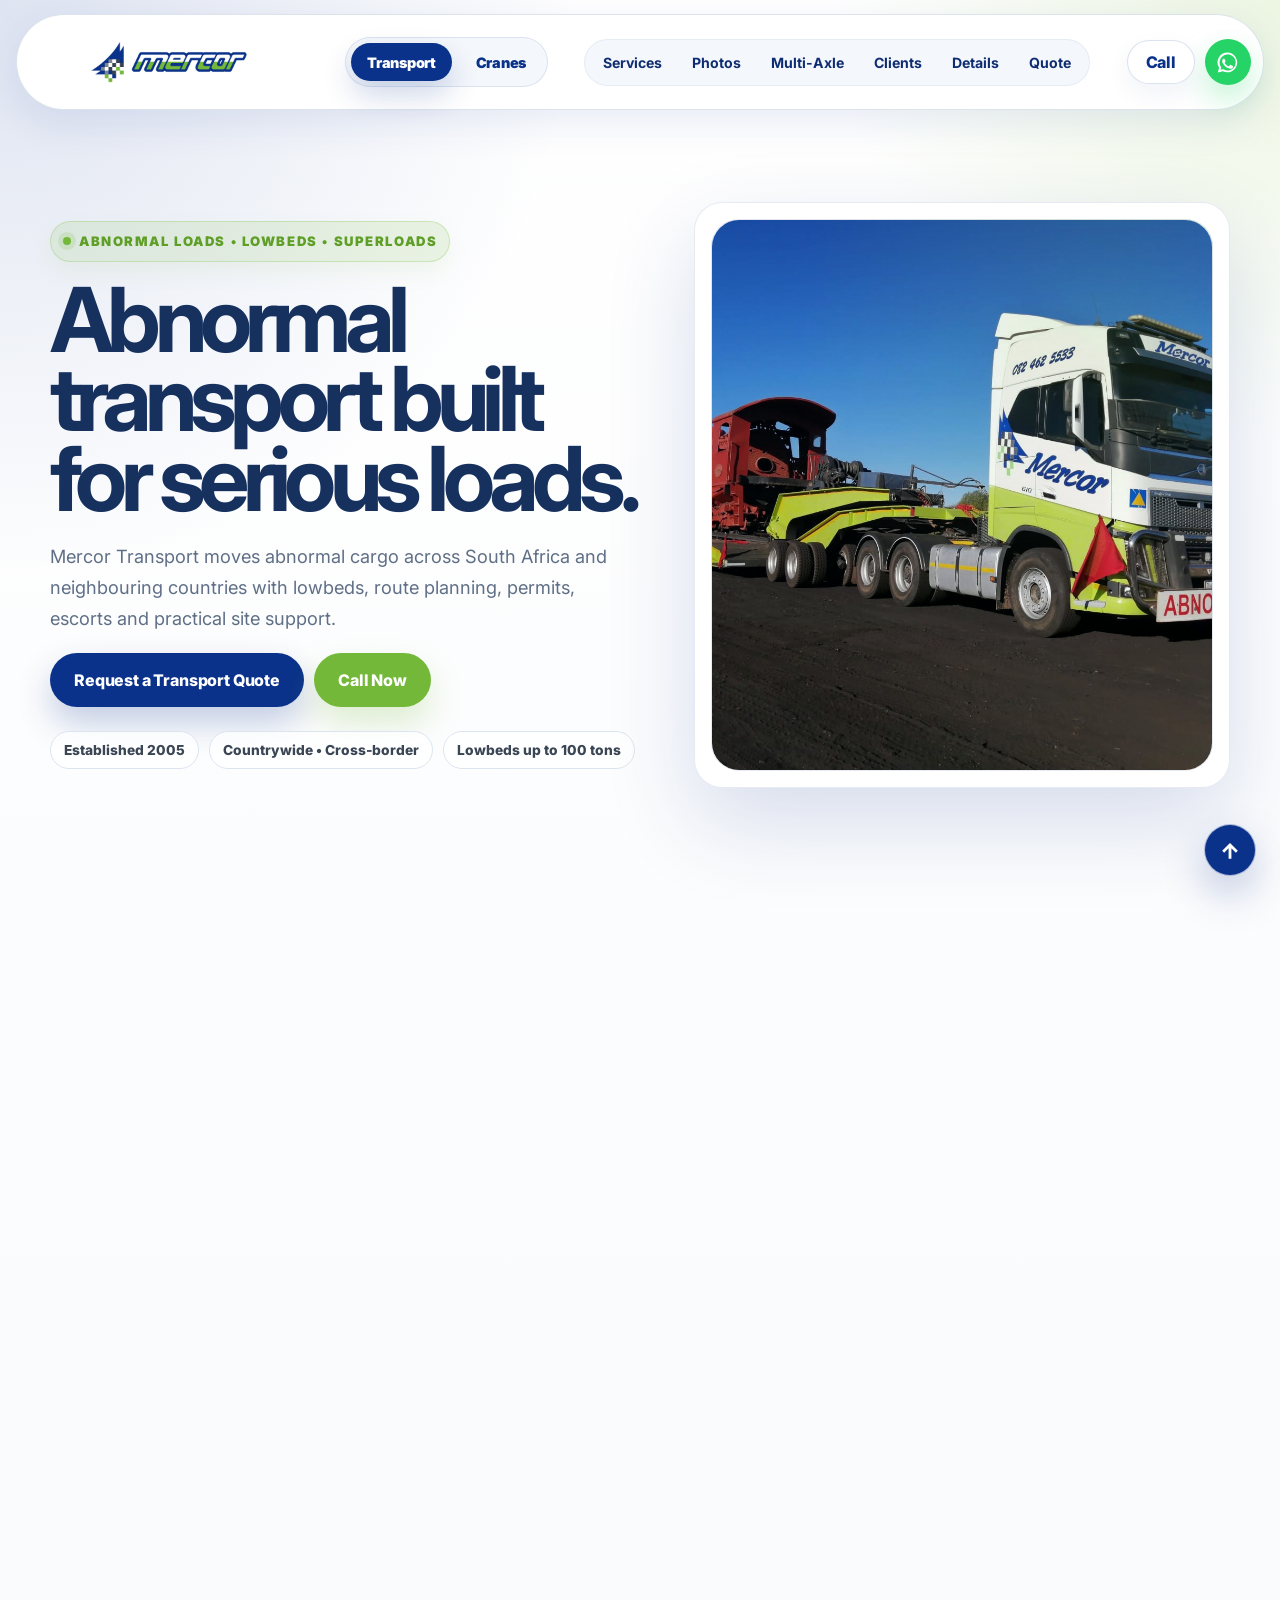
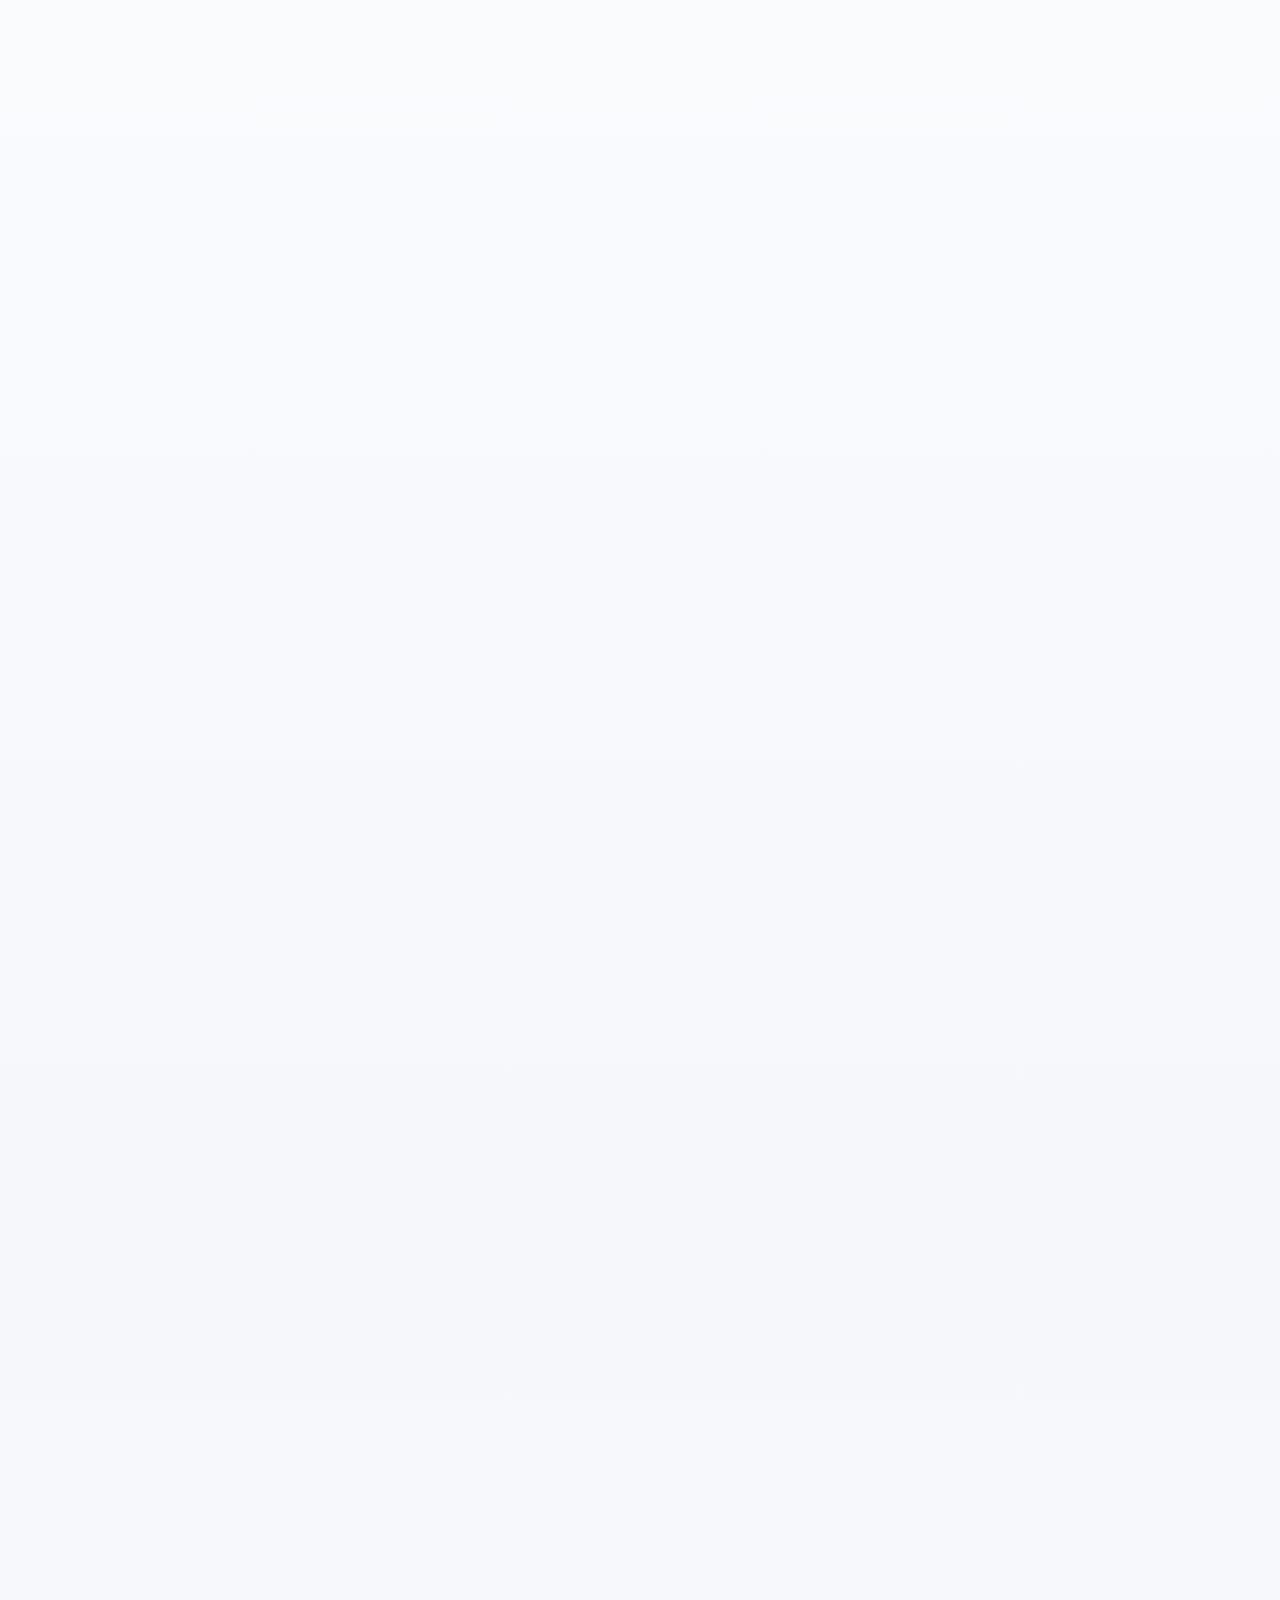
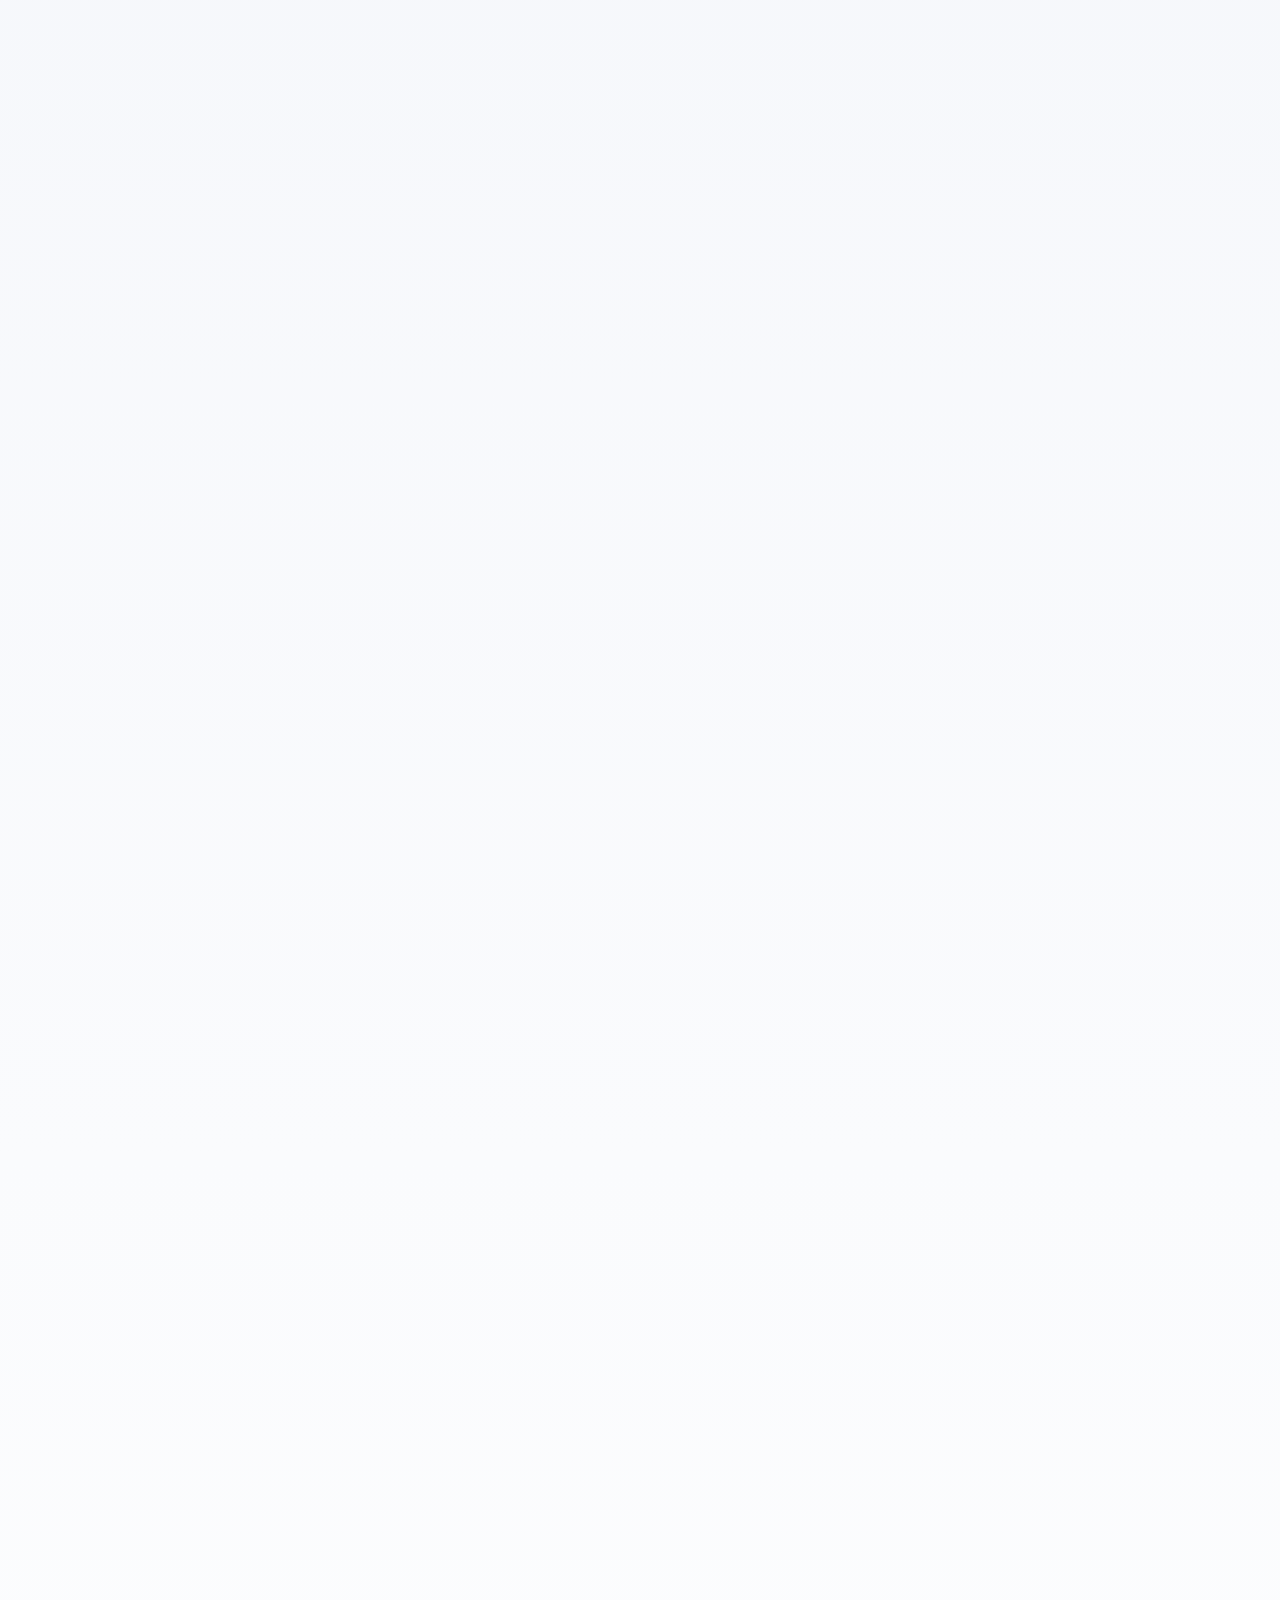
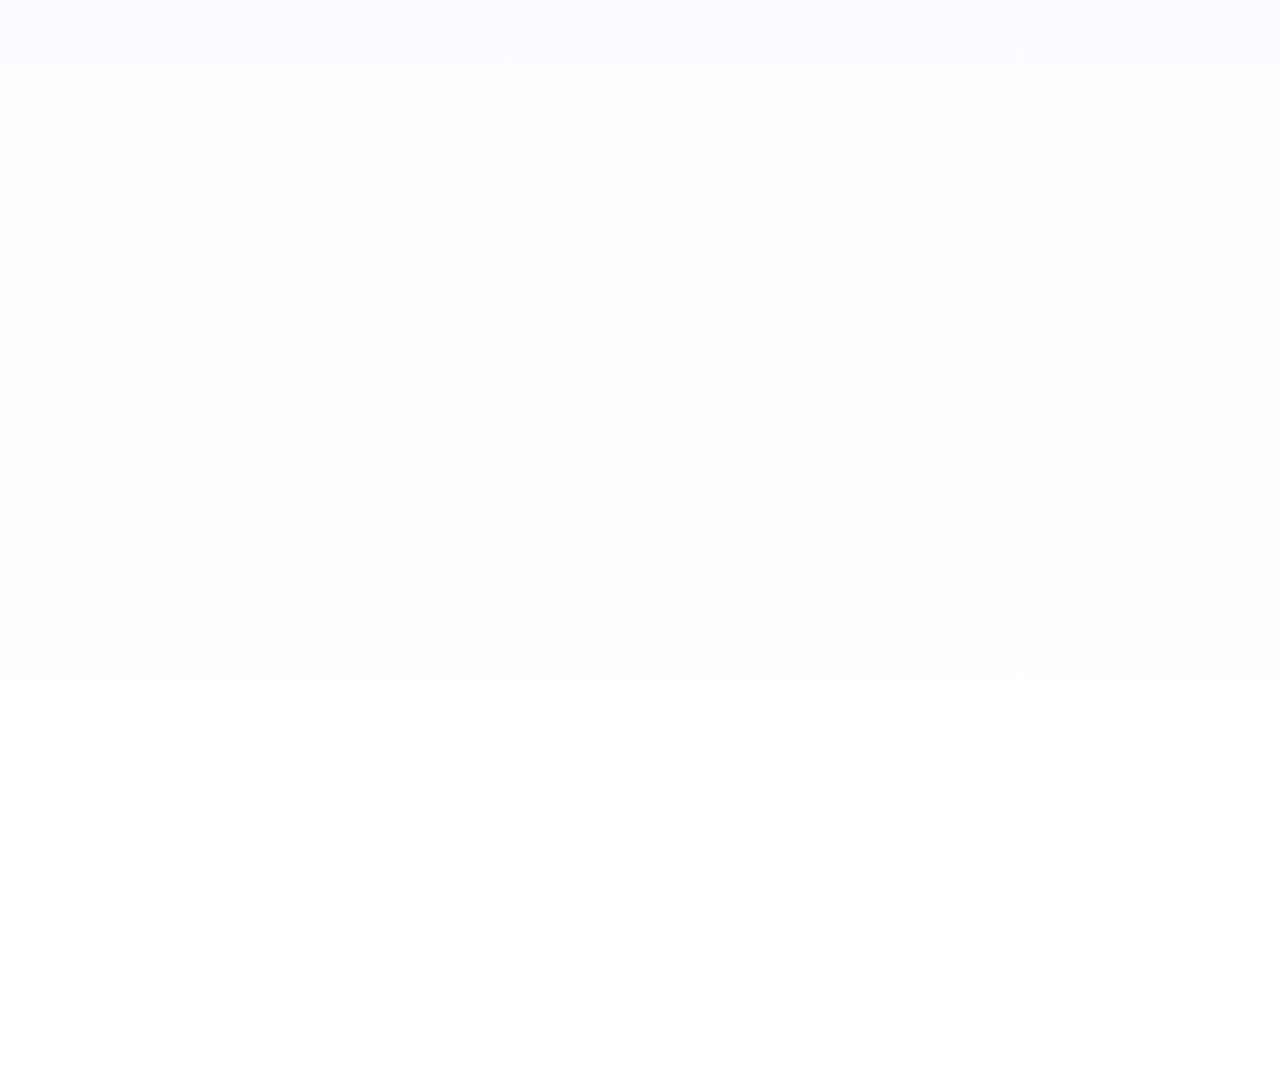
<file: index.html>
<!DOCTYPE html>
<html lang="en">
<head>
  <!-- Google Ads tag (retained from last successfully published site) -->
  <script async src="https://www.googletagmanager.com/gtag/js?id=AW-18289359007"></script>
  <script>
    window.dataLayer = window.dataLayer || [];
    function gtag(){dataLayer.push(arguments);}
    gtag('js', new Date());
    gtag('config', 'AW-18289359007');
  </script>

  <meta charset="UTF-8" />
  <meta name="viewport" content="width=device-width, initial-scale=1.0, maximum-scale=1.0, user-scalable=no, viewport-fit=cover" />
  <title>Mercor Transport | Abnormal Load & Lowbed Transport South Africa</title>
  <meta name="description" content="Mercor Transport provides abnormal load, lowbed, multi-axle, superload and cross-border heavy haulage services from Potchefstroom across South Africa and neighbouring countries." />
  <meta name="keywords" content="abnormal load transport South Africa, lowbed transport South Africa, heavy haulage South Africa, multi axle transport, superload transport, cross border abnormal transport, Mercor Transport Potchefstroom, locomotive transport" />
  <meta name="author" content="Mercor Transport" />
  <meta property="og:title" content="Mercor Transport | Abnormal Load & Lowbed Transport South Africa" />
  <meta property="og:description" content="Abnormal load, lowbed, multi-axle and cross-border transport services from Potchefstroom across South Africa." />
  <meta property="og:type" content="website" />
  <meta property="og:image" content="https://mercortransport.co.za/assets/transport-hero-locomotive-blue-sky.jpg" />
  <link rel="canonical" href="https://mercortransport.co.za/" />
  <meta name="robots" content="index, follow" />
  <meta property="og:url" content="https://mercortransport.co.za/" />
  <meta property="og:site_name" content="Mercor Transport" />
  <meta name="twitter:card" content="summary_large_image" />
  <meta name="twitter:title" content="Mercor Transport | Abnormal Load & Lowbed Transport South Africa" />
  <meta name="twitter:description" content="Abnormal load, lowbed, multi-axle and cross-border transport services from Potchefstroom across South Africa." />
  <meta name="twitter:image" content="https://mercortransport.co.za/assets/transport-hero-locomotive-blue-sky.jpg" />
  <meta name="theme-color" content="#0a328a" />
  <link rel="preconnect" href="https://fonts.googleapis.com">
  <link rel="preconnect" href="https://fonts.gstatic.com" crossorigin>
  <link href="https://fonts.googleapis.com/css2?family=Inter:wght@400;500;600;700;800;900&display=swap" rel="stylesheet">
  <link rel="icon" href="favicon.ico?v=33" sizes="any" />
  <link rel="icon" type="image/png" sizes="32x32" href="/assets/favicon-32x32.png?v=33" />
  <link rel="icon" type="image/png" sizes="48x48" href="/assets/favicon-48x48.png?v=33" />
  <link rel="apple-touch-icon" sizes="180x180" href="/assets/apple-touch-icon.png?v=33" />
  <link rel="manifest" href="site.webmanifest" />
  <link rel="stylesheet" href="/styles.css" />
  <script type="application/ld+json" class="seo-jsonld">
[
  {
    "@context": "https://schema.org",
    "@type": "Organization",
    "@id": "https://mercortransport.co.za/#organization",
    "name": "Mercor Transport",
    "url": "https://mercortransport.co.za",
    "logo": "https://mercortransport.co.za/assets/favicon-512x512.png",
    "telephone": "+27826525694",
    "email": "ops@mercortransport.co.za",
    "address": {
      "@type": "PostalAddress",
      "streetAddress": "Plot 813, Vyfhoek",
      "addressLocality": "Potchefstroom",
      "addressRegion": "North West",
      "postalCode": "2531",
      "addressCountry": "ZA"
    },
    "sameAs": [
      "https://www.facebook.com/mercortransport/"
    ]
  },
  {
    "@context": "https://schema.org",
    "@type": "WebSite",
    "@id": "https://mercortransport.co.za/#website",
    "name": "Mercor Transport",
    "url": "https://mercortransport.co.za",
    "publisher": {
      "@id": "https://mercortransport.co.za/#organization"
    }
  },
  {
    "@context": "https://schema.org",
    "@type": "LocalBusiness",
    "@id": "https://mercortransport.co.za/#transport-business",
    "name": "Mercor Transport",
    "url": "https://mercortransport.co.za/",
    "description": "Mercor Transport provides abnormal load, lowbed, multi-axle, superload and cross-border heavy haulage services from Potchefstroom across South Africa and neighbouring countries.",
    "image": "https://mercortransport.co.za/assets/transport-hero-locomotive-blue-sky.jpg",
    "logo": "https://mercortransport.co.za/assets/favicon-512x512.png",
    "telephone": "+27826525694",
    "email": "ops@mercortransport.co.za",
    "address": {
      "@type": "PostalAddress",
      "streetAddress": "Plot 813, Vyfhoek",
      "addressLocality": "Potchefstroom",
      "addressRegion": "North West",
      "postalCode": "2531",
      "addressCountry": "ZA"
    },
    "areaServed": [
      "South Africa",
      "North West",
      "Gauteng",
      "Free State",
      "Southern Africa"
    ],
    "parentOrganization": {
      "@id": "https://mercortransport.co.za/#organization"
    }
  },
  {
    "@context": "https://schema.org",
    "@type": "Service",
    "@id": "https://mercortransport.co.za/#abnormal-load-service",
    "name": "Abnormal Load & Lowbed Transport",
    "serviceType": "Abnormal load transport, lowbed transport, heavy haulage, multi-axle transport",
    "description": "Mercor Transport provides abnormal load, lowbed, multi-axle, superload and cross-border heavy haulage services from Potchefstroom across South Africa and neighbouring countries.",
    "provider": {
      "@id": "https://mercortransport.co.za/#organization"
    },
    "areaServed": [
      "South Africa",
      "Southern Africa"
    ],
    "url": "https://mercortransport.co.za/"
  },
  {
    "@context": "https://schema.org",
    "@type": "BreadcrumbList",
    "@id": "https://mercortransport.co.za/#breadcrumbs",
    "itemListElement": [
      {
        "@type": "ListItem",
        "position": 1,
        "name": "Home",
        "item": "https://mercortransport.co.za/"
      }
    ]
  }
]
  </script>
</head>
<body class="page-transport">
  <div class="site-shell">
    <header class="topbar" id="top">
      <a class="brand" href="/" aria-label="Mercor Transport home">
        <span class="brand-logo-wrap transport-brand-logo-wrap">
          <img class="brand-logo" src="/assets/mercor-transport-header-logo.png" alt="Mercor Transport logo" />
        </span>
      </a>

      <div class="brand-switch" aria-label="Mercor division selector">
        <a class="brand-tab active" href="/">Transport</a>
        <a class="brand-tab" href="/cranes">Cranes</a>
      </div>

      <button class="nav-toggle" id="navToggle" aria-label="Open menu" aria-expanded="false">
        <span></span><span></span><span></span>
      </button>

      <nav class="nav" id="mainNav">
        <a href="#services">Services</a>
        <a href="#work">Photos</a>
        <a href="#multi-axle">Multi-Axle</a>
        <a href="#clients">Clients</a>
        <a href="#details">Details</a>
        <a href="#quote">Quote</a>
      </nav>

      <div class="top-actions">
        <a class="ghost-btn" href="tel:+27826525694">Call</a>
        <a class="whatsapp-icon-btn" href="https://wa.me/27826525694?text=Good%20day%20Mercor%20Transport%2C%20I%20need%20an%20abnormal%20load%20quote." target="_blank" rel="noopener" aria-label="WhatsApp Mercor Transport">
          <svg viewBox="0 0 32 32" aria-hidden="true">
            <path d="M16 3.2A12.7 12.7 0 0 0 5.2 22.6L3.7 28.8l6.4-1.5A12.7 12.7 0 1 0 16 3.2zm0 2.4a10.3 10.3 0 1 1-5.2 19.1l-.4-.2-3.2.8.8-3.1-.3-.5A10.3 10.3 0 0 1 16 5.6zm-4.6 5.5c-.3 0-.7.1-1 .5-.3.4-1.2 1.2-1.2 2.9s1.2 3.3 1.4 3.5c.2.2 2.4 3.8 5.9 5.1 2.9 1.1 3.5.9 4.1.8.6-.1 2-.8 2.3-1.6.3-.8.3-1.5.2-1.6-.1-.2-.3-.2-.7-.4l-2.4-1.2c-.3-.1-.6-.2-.8.2-.2.3-.9 1.2-1.1 1.5-.2.2-.4.3-.8.1-.4-.2-1.5-.6-2.9-1.8-1.1-1-1.8-2.1-2-2.5-.2-.3 0-.5.2-.7.2-.2.3-.4.5-.6.2-.2.2-.3.3-.6.1-.2.1-.4 0-.6l-1.1-2.5c-.3-.6-.5-.5-.8-.5h-.1z"/>
          </svg>
        </a>
      </div>
    </header>

    <main>
      <section class="hero section-grid compact-hero">
        <div class="hero-copy reveal">
          <p class="eyebrow">Abnormal loads • Lowbeds • Superloads</p>
          <h1>Abnormal transport built for serious loads.</h1>
          <p class="hero-text">
            Mercor Transport moves abnormal cargo across South Africa and neighbouring countries with lowbeds, route planning, permits, escorts and practical site support.
          </p>
          <div class="hero-actions">
            <a class="primary-btn large" href="#quote">Request a Transport Quote</a>
            <a class="secondary-btn large" href="tel:+27826525694">Call Now</a>
          </div>
          <div class="hero-proof">
            <span>Established 2005</span>
            <span>Countrywide • Cross-border</span>
            <span>Lowbeds up to 100 tons</span>
          </div>
        </div>

        <div class="hero-visual hero-media reveal transport-hero" aria-label="Mercor Transport abnormal load on route">
          <div class="hero-photo-card">
            <img class="hero-site-image" src="/assets/transport-hero-locomotive-blue-sky.jpg" alt="Mercor Transport locomotive on lowbed under blue sky" />
          </div>
        </div>
      </section>

      <section class="client-marquee-section reveal" id="clients" aria-label="Companies Mercor has done work for">
        <div class="client-marquee-heading">
          <p class="eyebrow">Trusted by industry</p>
          <strong>Companies Mercor has done work for</strong>
        </div>
        <div class="client-marquee">
          <div class="client-track">
            <div class="client-set">
              <span class="client-pill">Babcock</span>
              <span class="client-pill">Murray & Roberts</span>
              <span class="client-pill">ALS Group</span>
              <span class="client-pill">ILS Industrial Locomotive Services</span>
              <span class="client-pill">Trio Engineering</span>
              <span class="client-pill">Agri Drainage</span>
              <span class="client-pill">Fuller Civils</span>
              <span class="client-pill">BG Locomotive Services</span>
              <span class="client-pill">Westrand Plant Hire</span>
              <span class="client-pill">SPH Group</span>
              <span class="client-pill">Sandstone Heritage</span>
              <span class="client-pill">Eskom</span>
              <span class="client-pill">NGL</span>
              <span class="client-pill">Concargo</span>
              <span class="client-pill">Plasser International</span>
              <span class="client-pill">NCP</span>
              <span class="client-pill">Rovos Rail</span>
              <span class="client-pill">VME</span>
              <span class="client-pill">Harmony Gold</span>
            </div>
            <div class="client-set" aria-hidden="true">
              <span class="client-pill">Babcock</span>
              <span class="client-pill">Murray & Roberts</span>
              <span class="client-pill">ALS Group</span>
              <span class="client-pill">ILS Industrial Locomotive Services</span>
              <span class="client-pill">Trio Engineering</span>
              <span class="client-pill">Agri Drainage</span>
              <span class="client-pill">Fuller Civils</span>
              <span class="client-pill">BG Locomotive Services</span>
              <span class="client-pill">Westrand Plant Hire</span>
              <span class="client-pill">SPH Group</span>
              <span class="client-pill">Sandstone Heritage</span>
              <span class="client-pill">Eskom</span>
              <span class="client-pill">NGL</span>
              <span class="client-pill">Concargo</span>
              <span class="client-pill">Plasser International</span>
              <span class="client-pill">NCP</span>
              <span class="client-pill">Rovos Rail</span>
              <span class="client-pill">VME</span>
              <span class="client-pill">Harmony Gold</span>
            </div>
          </div>
        </div>
      </section>

      <section class="trust-strip reveal" aria-label="Key transport benefits">
        <div>
          <strong>Abnormal load focus</strong>
          <span>Loads are assessed by mass, dimensions, route and trailer combination.</span>
        </div>
        <div>
          <strong>Route and permit support</strong>
          <span>Route surveys and clearances handled with the relevant authorities.</span>
        </div>
        <div>
          <strong>Live tracking</strong>
          <span>Vehicles are tracked to keep contact with driver and load.</span>
        </div>
      </section>

      <section class="section reveal" id="services">
        <div class="section-heading">
          <p class="eyebrow">Transport services</p>
          <h2>Specialised abnormal-load transport.</h2>
          <p>
            Practical transport solutions for heavy, long, wide and high cargo.
          </p>
        </div>

        <div class="cards service-cards service-cards-tight">
          <article class="card featured-card">
            <span class="card-icon">01</span>
            <h3>Lowbed transport</h3>
            <p>Lowbeds up to 100 tons for abnormal, heavy and oversized cargo.</p>
          </article>
          <article class="card">
            <span class="card-icon">02</span>
            <h3>Extendable lowbeds</h3>
            <p>Steerable extendable lowbeds up to 36m for long loads.</p>
          </article>
          <article class="card">
            <span class="card-icon">03</span>
            <h3>Superloads</h3>
            <p>Planning and execution support for major abnormal transport projects.</p>
          </article>
          <article class="card">
            <span class="card-icon">04</span>
            <h3>Jacking and rigging</h3>
            <p>Jacking system up to 150 tons with rigging and crane support available.</p>
          </article>
        </div>
      </section>


      <section class="section multi-axle-section reveal" id="multi-axle">
        <div class="multi-axle-card">
          <div class="multi-axle-copy">
            <p class="eyebrow">Multi-axle capability</p>
            <h2>Heavy abnormal loads moved with the correct trailer setup.</h2>
            <p>
              Mercor Transport supports large abnormal cargo with multi-axle trailer configurations, route planning, permit support and practical execution for heavy industrial loads.
            </p>
            <div class="multi-axle-points">
              <span>Transformer loads</span>
              <span>Heavy industrial cargo</span>
              <span>Route and permit planning</span>
            </div>
          </div>
          <div class="multi-axle-photo">
            <img src="/assets/transport-multi-axle-transformer.jpg" alt="Mercor Transport multi-axle abnormal load with transformer" loading="lazy" />
          </div>
        </div>
      </section>

      <section class="section photo-showcase reveal" id="work">
        <div class="section-heading">
          <p class="eyebrow">Mercor Transport</p>
          <h2>Real abnormal loads, real routes.</h2>
          <p>
            Selected Mercor Transport photos showing lowbeds, locomotives, heavy machinery and abnormal cargo movement.
          </p>
        </div>

        <div class="photo-grid">
          <article class="photo-card photo-card-large reveal">
            <img src="/assets/transport-lowbed-road.jpg" alt="Mercor Transport moving locomotive on lowbed" loading="lazy" />
            <div>
              <span>Lowbed transport</span>
              <strong>Abnormal loads moved safely across long-distance routes.</strong>
            </div>
          </article>
          <article class="photo-card reveal">
            <img src="/assets/transport-blue-machine.jpg" alt="Mercor Transport carrying heavy plant equipment" loading="lazy" />
            <div>
              <span>Heavy equipment</span>
              <strong>Specialised lowbed support for machinery and project cargo.</strong>
            </div>
          </article>
          <article class="photo-card reveal">
            <img src="/assets/transport-locomotive.jpg" alt="Mercor Transport carrying a locomotive" loading="lazy" />
            <div>
              <span>Locomotives</span>
              <strong>Cost-effective transport methods for rail equipment.</strong>
            </div>
          </article>
          <article class="photo-card reveal">
            <img src="/assets/transport-sand-road.jpg" alt="Mercor Transport abnormal load on rural road" loading="lazy" />
            <div>
              <span>Route ready</span>
              <strong>Built for site roads, farms, mines and remote access.</strong>
            </div>
          </article>
          <article class="photo-card reveal">
            <img src="/assets/transport-fleet.jpg" alt="Mercor Transport abnormal fleet lineup" loading="lazy" />
            <div>
              <span>Fleet</span>
              <strong>Modern fleet maintained for abnormal transport work.</strong>
            </div>
          </article>
        </div>
      </section>

      <section class="section company-details-section reveal" id="details">
        <div class="section-heading">
          <p class="eyebrow">Company details</p>
          <h2>Mercor Transport company information.</h2>
          <p>
            Core details for transport enquiries, supplier onboarding and abnormal-load quote requests.
          </p>
        </div>

        <div class="company-details-grid">
          <div class="company-detail">
            <span>Registered name</span>
            <strong>Mercor Transport (Pty) Ltd</strong>
          </div>
          <div class="company-detail">
            <span>Company Reg. No.</span>
            <strong>2012/021341/07</strong>
          </div>
          <div class="company-detail">
            <span>Office</span>
            <strong>018 285 7327</strong>
          </div>
          <div class="company-detail">
            <span>Workshop</span>
            <strong>018 285 7326</strong>
          </div>
          <div class="company-detail">
            <span>Phone</span>
            <strong>082 652 5694</strong>
          </div>
          <div class="company-detail">
            <span>Operations</span>
            <strong>ops@mercortransport.co.za</strong>
          </div>
          <div class="company-detail">
            <span>Quotes</span>
            <strong>wian@mercortransport.co.za</strong>
          </div>
          <div class="company-detail">
            <span>General</span>
            <strong>info@mercortransport.co.za</strong>
          </div>
          <div class="company-detail company-detail-wide">
            <span>Address</span>
            <strong>Plot 813, Vyfhoek, Potchefstroom • P.O. Box 19277, Noordbrug, Potchefstroom, 2522</strong>
          </div>
          <div class="company-detail company-detail-wide">
            <span>Yard location</span>
            <strong><a href="https://maps.app.goo.gl/aooijqEyyGSZ2ip88" target="_blank" rel="noopener">Open Mercor Transport yard on Google Maps</a></strong>
          </div>
        </div>
      </section>

      <section class="section quote-section reveal" id="quote">
        <div class="quote-copy">
          <p class="eyebrow">Request a quote</p>
          <h2>Send the load and route details.</h2>
          <p>
            For a fast quote, send the cargo description, mass, dimensions, loading point, offloading point and photos of the load.
          </p>
          <div class="quote-checklist">
            <h3>Best details to send</h3>
            <ul>
              <li>Load description</li>
              <li>Mass and dimensions</li>
              <li>Loading and offloading points</li>
              <li>Route or Google Maps links</li>
              <li>Required loading date</li>
              <li>Photos of the cargo</li>
            </ul>
          </div>
        </div>

        <form class="quote-form" id="quoteForm">
          <input type="hidden" name="serviceContext" value="abnormal transport" />
          <div class="form-row">
            <label>
              Name
              <input type="text" name="name" placeholder="Your name" required />
            </label>
            <label>
              Company
              <input type="text" name="company" placeholder="Company name" />
            </label>
          </div>
          <div class="form-row">
            <label>
              Phone
              <input type="tel" name="phone" placeholder="Your phone number" required />
            </label>
            <label>
              Email
              <input type="email" name="email" placeholder="Email address" />
            </label>
          </div>
          <label>
            Load description
            <textarea name="load" rows="4" placeholder="Example: locomotive, excavator, steel structure, plant item..." required></textarea>
          </label>
          <div class="form-row">
            <label>
              Mass
              <input type="text" name="weight" placeholder="Example: 45 tons" />
            </label>
            <label>
              Dimensions
              <input type="text" name="dimensions" placeholder="L × W × H" />
            </label>
          </div>
          <div class="form-row">
            <label>
              Loading point
              <input type="text" name="site" placeholder="Town or full loading address" required />
            </label>
            <label>
              Offloading point
              <input type="text" name="offload" placeholder="Town or full offloading address" required />
            </label>
          </div>
          <label>
            Extra notes
            <textarea name="notes" rows="3" placeholder="Route links, site access, permits, loading method, special requirements..."></textarea>
          </label>
          <button class="primary-btn full" type="submit">Create WhatsApp Quote Message</button>
          <p class="form-note">The form opens a pre-filled WhatsApp message to Mercor Transport.</p>
        </form>
      </section>
    </main>

    <footer class="footer reveal">
      <div>
        <a class="brand footer-brand" href="/">
          <span class="brand-logo-wrap footer-logo-wrap">
            <img class="brand-logo" src="/assets/mercor-transport-header-logo.png" alt="Mercor Transport logo" />
          </span>
        </a>
        <div class="footer-division-tabs">
          <a class="brand-tab active" href="/">Transport</a>
          <a class="brand-tab" href="/cranes">Cranes</a>
        </div>
        <p>Abnormal load, lowbed, superload and cross-border transport support.</p>
      </div>
      <div class="footer-links">
        <a href="#services">Services</a>
        <a href="#work">Photos</a>
        <a href="#multi-axle">Multi-Axle</a>
        <a href="#clients">Clients</a>
        <a href="#quote">Quote</a>
      </div>
      <div class="footer-contact">
        <strong>Contact</strong>
        <a href="tel:+27826525694">082 652 5694</a>
        <a href="tel:+27826525694">018 285 7327</a>
        <a href="mailto:ops@mercortransport.co.za">ops@mercortransport.co.za</a>
        <a href="mailto:wian@mercortransport.co.za">wian@mercortransport.co.za</a>
        <span>Plot 813, Vyfhoek, Potchefstroom</span>
      </div>
    </footer>

    <div class="sticky-cta">
      <a href="tel:+27826525694">Call</a>
      <a href="#quote">Quote</a>
      <a href="https://wa.me/27826525694?text=Good%20day%20Mercor%20Transport%2C%20I%20need%20an%20abnormal%20load%20quote." target="_blank" rel="noopener">WhatsApp</a>
    </div>
    <a class="back-to-top" href="#top" aria-label="Back to top">
      <svg viewBox="0 0 24 24" aria-hidden="true">
        <path d="M12 5.5 4.8 12.7l1.8 1.8 4.1-4.1V20h2.6v-9.6l4.1 4.1 1.8-1.8L12 5.5z"/>
      </svg>
    </a>

  </div>

  <script src="/script.js"></script>
</body>
</html>
</file>
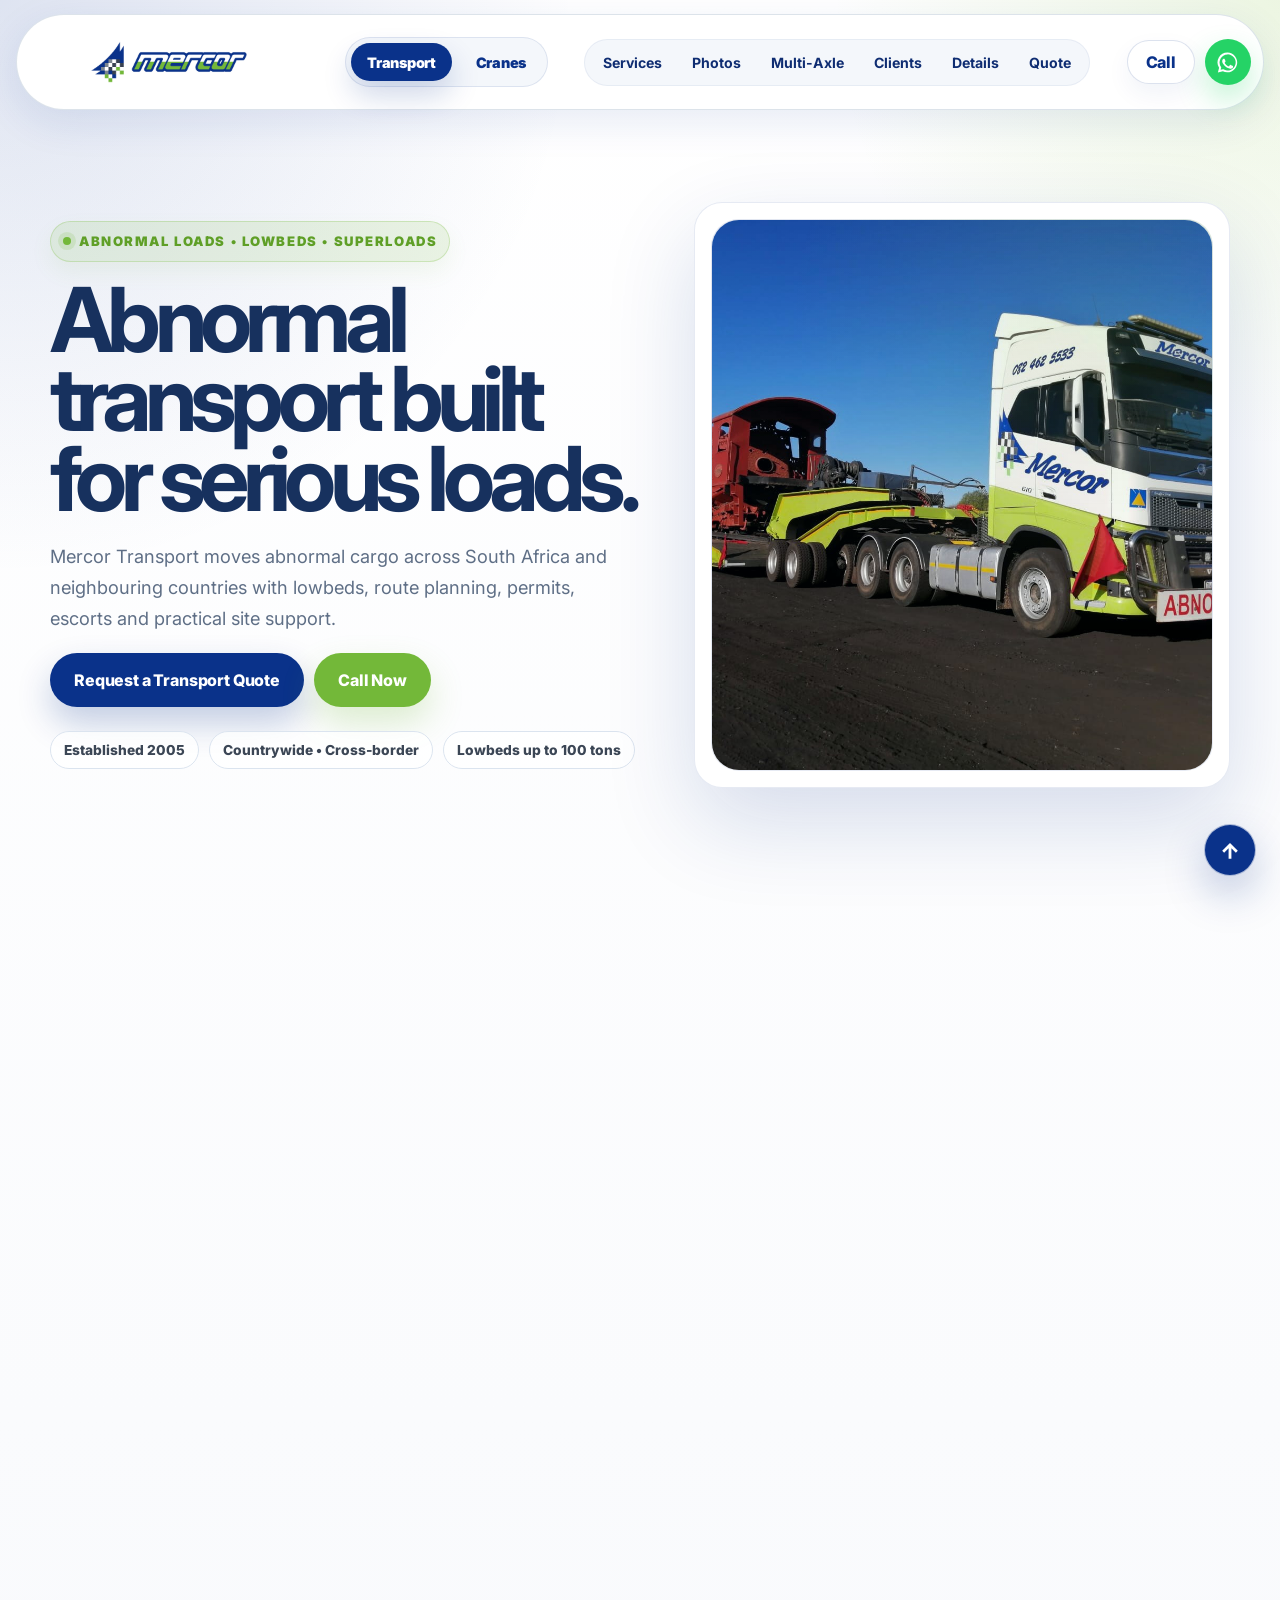
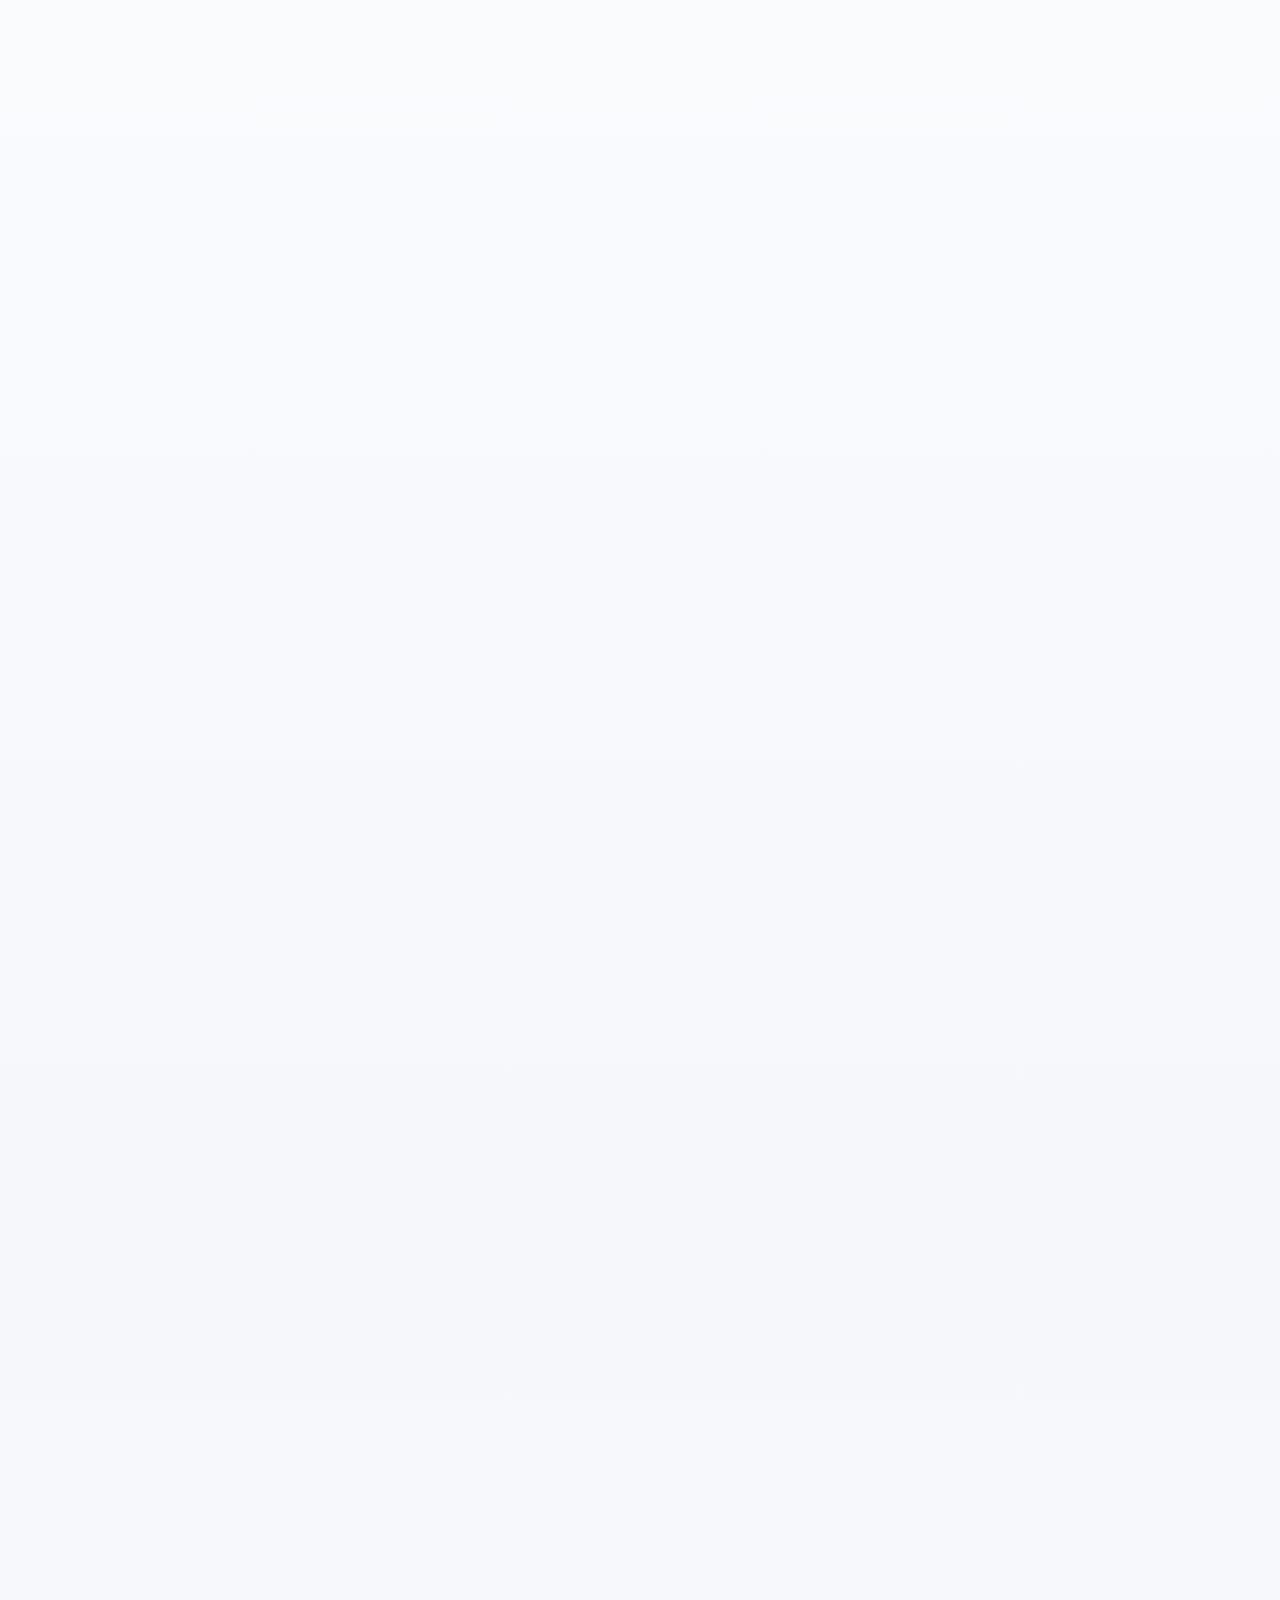
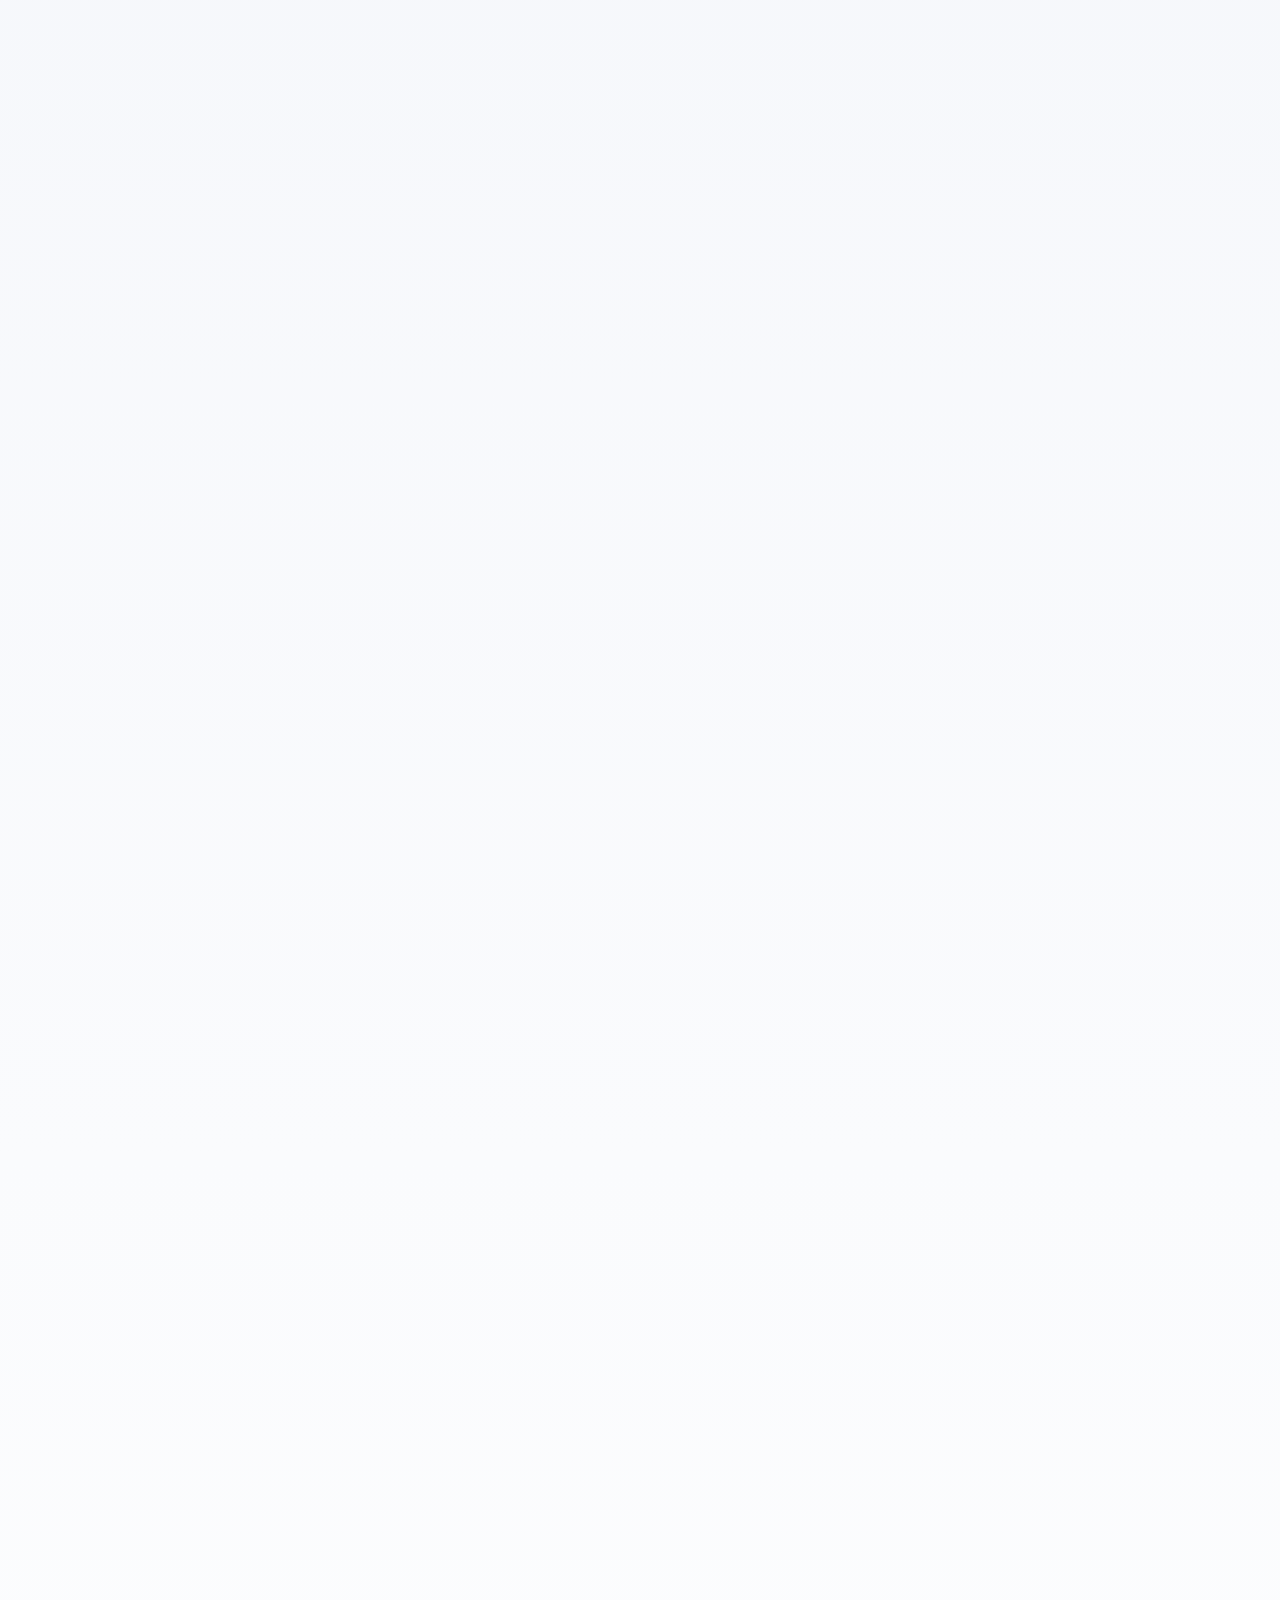
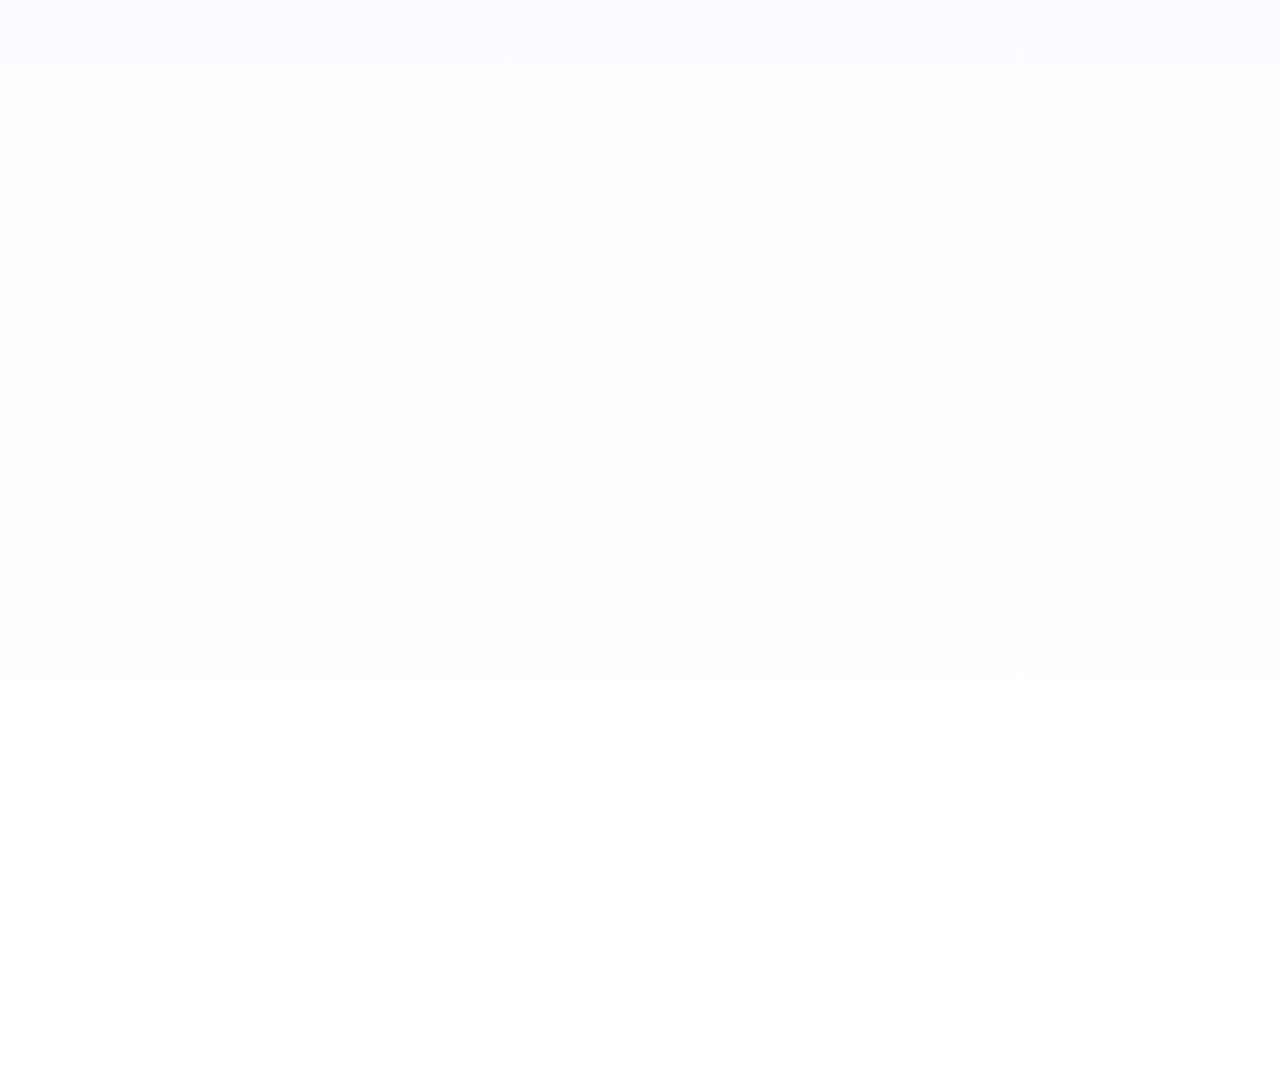
<file: transport.html>
<!DOCTYPE html>
<html lang="en">
<head>
  <!-- Google Ads tag (retained from last successfully published site) -->
  <script async src="https://www.googletagmanager.com/gtag/js?id=AW-18289359007"></script>
  <script>
    window.dataLayer = window.dataLayer || [];
    function gtag(){dataLayer.push(arguments);}
    gtag('js', new Date());
    gtag('config', 'AW-18289359007');
  </script>

  <meta charset="UTF-8" />
  <meta name="viewport" content="width=device-width, initial-scale=1.0, maximum-scale=1.0, user-scalable=no, viewport-fit=cover" />
  <title>Abnormal Load Transport | Lowbeds, Multi-Axle & Superloads | Mercor</title>
  <meta name="description" content="Mercor Transport provides abnormal load, lowbed, multi-axle, superload and cross-border heavy haulage services from Potchefstroom across South Africa and neighbouring countries." />
  <meta name="keywords" content="abnormal load transport South Africa, lowbed transport South Africa, heavy haulage South Africa, multi axle transport, superload transport, cross border abnormal transport, Mercor Transport Potchefstroom, locomotive transport" />
  <meta name="author" content="Mercor Transport" />
  <meta property="og:title" content="Abnormal Load Transport | Mercor Transport" />
  <meta property="og:description" content="Lowbeds, multi-axle trailers, superloads, route planning and cross-border abnormal transport support." />
  <meta property="og:type" content="website" />
  <meta property="og:image" content="https://mercortransport.co.za/assets/transport-hero-locomotive-blue-sky.jpg" />
  <link rel="canonical" href="https://mercortransport.co.za/transport" />
  <meta name="robots" content="index, follow" />
  <meta property="og:url" content="https://mercortransport.co.za/transport" />
  <meta property="og:site_name" content="Mercor Transport" />
  <meta name="twitter:card" content="summary_large_image" />
  <meta name="twitter:title" content="Abnormal Load Transport | Mercor Transport" />
  <meta name="twitter:description" content="Lowbeds, multi-axle trailers, superloads, route planning and cross-border abnormal transport support." />
  <meta name="twitter:image" content="https://mercortransport.co.za/assets/transport-hero-locomotive-blue-sky.jpg" />
  <meta name="theme-color" content="#0a328a" />
  <link rel="preconnect" href="https://fonts.googleapis.com">
  <link rel="preconnect" href="https://fonts.gstatic.com" crossorigin>
  <link href="https://fonts.googleapis.com/css2?family=Inter:wght@400;500;600;700;800;900&display=swap" rel="stylesheet">
  <link rel="icon" href="favicon.ico?v=33" sizes="any" />
  <link rel="icon" type="image/png" sizes="32x32" href="/assets/favicon-32x32.png?v=33" />
  <link rel="icon" type="image/png" sizes="48x48" href="/assets/favicon-48x48.png?v=33" />
  <link rel="apple-touch-icon" sizes="180x180" href="/assets/apple-touch-icon.png?v=33" />
  <link rel="manifest" href="site.webmanifest" />
  <link rel="stylesheet" href="/styles.css" />
  <script type="application/ld+json" class="seo-jsonld">
[
  {
    "@context": "https://schema.org",
    "@type": "Organization",
    "@id": "https://mercortransport.co.za/#organization",
    "name": "Mercor Transport",
    "url": "https://mercortransport.co.za",
    "logo": "https://mercortransport.co.za/assets/favicon-512x512.png",
    "telephone": "+27826525694",
    "email": "ops@mercortransport.co.za",
    "address": {
      "@type": "PostalAddress",
      "streetAddress": "Plot 813, Vyfhoek",
      "addressLocality": "Potchefstroom",
      "addressRegion": "North West",
      "postalCode": "2531",
      "addressCountry": "ZA"
    },
    "sameAs": [
      "https://www.facebook.com/mercortransport/"
    ]
  },
  {
    "@context": "https://schema.org",
    "@type": "LocalBusiness",
    "@id": "https://mercortransport.co.za/transport#transport-business",
    "name": "Mercor Transport",
    "url": "https://mercortransport.co.za/transport",
    "description": "Mercor Transport provides abnormal load, lowbed, multi-axle, superload and cross-border heavy haulage services from Potchefstroom across South Africa and neighbouring countries.",
    "image": "https://mercortransport.co.za/assets/transport-hero-locomotive-blue-sky.jpg",
    "logo": "https://mercortransport.co.za/assets/favicon-512x512.png",
    "telephone": "+27826525694",
    "email": "ops@mercortransport.co.za",
    "address": {
      "@type": "PostalAddress",
      "streetAddress": "Plot 813, Vyfhoek",
      "addressLocality": "Potchefstroom",
      "addressRegion": "North West",
      "postalCode": "2531",
      "addressCountry": "ZA"
    },
    "areaServed": [
      "South Africa",
      "North West",
      "Gauteng",
      "Free State",
      "Southern Africa"
    ],
    "parentOrganization": {
      "@id": "https://mercortransport.co.za/#organization"
    }
  },
  {
    "@context": "https://schema.org",
    "@type": "Service",
    "@id": "https://mercortransport.co.za/transport#transport-service",
    "name": "Abnormal Load Transport Services",
    "serviceType": "Lowbed transport, superloads, multi-axle transport and cross-border abnormal transport",
    "description": "Mercor Transport provides abnormal load, lowbed, multi-axle, superload and cross-border heavy haulage services from Potchefstroom across South Africa and neighbouring countries.",
    "provider": {
      "@id": "https://mercortransport.co.za/#organization"
    },
    "areaServed": [
      "South Africa",
      "Southern Africa"
    ],
    "url": "https://mercortransport.co.za/transport"
  },
  {
    "@context": "https://schema.org",
    "@type": "BreadcrumbList",
    "@id": "https://mercortransport.co.za/transport#breadcrumbs",
    "itemListElement": [
      {
        "@type": "ListItem",
        "position": 1,
        "name": "Home",
        "item": "https://mercortransport.co.za/"
      },
      {
        "@type": "ListItem",
        "position": 2,
        "name": "Transport",
        "item": "https://mercortransport.co.za/transport"
      }
    ]
  }
]
  </script>
</head>
<body class="page-transport">
  <div class="site-shell">
    <header class="topbar" id="top">
      <a class="brand" href="/" aria-label="Mercor Transport home">
        <span class="brand-logo-wrap transport-brand-logo-wrap">
          <img class="brand-logo" src="/assets/mercor-transport-header-logo.png" alt="Mercor Transport logo" />
        </span>
      </a>

      <div class="brand-switch" aria-label="Mercor division selector">
        <a class="brand-tab active" href="/transport">Transport</a>
        <a class="brand-tab" href="/cranes">Cranes</a>
      </div>

      <button class="nav-toggle" id="navToggle" aria-label="Open menu" aria-expanded="false">
        <span></span><span></span><span></span>
      </button>

      <nav class="nav" id="mainNav">
        <a href="#services">Services</a>
        <a href="#work">Photos</a>
        <a href="#multi-axle">Multi-Axle</a>
        <a href="#clients">Clients</a>
        <a href="#details">Details</a>
        <a href="#quote">Quote</a>
      </nav>

      <div class="top-actions">
        <a class="ghost-btn" href="tel:+27826525694">Call</a>
        <a class="whatsapp-icon-btn" href="https://wa.me/27826525694?text=Good%20day%20Mercor%20Transport%2C%20I%20need%20an%20abnormal%20load%20quote." target="_blank" rel="noopener" aria-label="WhatsApp Mercor Transport">
          <svg viewBox="0 0 32 32" aria-hidden="true">
            <path d="M16 3.2A12.7 12.7 0 0 0 5.2 22.6L3.7 28.8l6.4-1.5A12.7 12.7 0 1 0 16 3.2zm0 2.4a10.3 10.3 0 1 1-5.2 19.1l-.4-.2-3.2.8.8-3.1-.3-.5A10.3 10.3 0 0 1 16 5.6zm-4.6 5.5c-.3 0-.7.1-1 .5-.3.4-1.2 1.2-1.2 2.9s1.2 3.3 1.4 3.5c.2.2 2.4 3.8 5.9 5.1 2.9 1.1 3.5.9 4.1.8.6-.1 2-.8 2.3-1.6.3-.8.3-1.5.2-1.6-.1-.2-.3-.2-.7-.4l-2.4-1.2c-.3-.1-.6-.2-.8.2-.2.3-.9 1.2-1.1 1.5-.2.2-.4.3-.8.1-.4-.2-1.5-.6-2.9-1.8-1.1-1-1.8-2.1-2-2.5-.2-.3 0-.5.2-.7.2-.2.3-.4.5-.6.2-.2.2-.3.3-.6.1-.2.1-.4 0-.6l-1.1-2.5c-.3-.6-.5-.5-.8-.5h-.1z"/>
          </svg>
        </a>
      </div>
    </header>

    <main>
      <section class="hero section-grid compact-hero">
        <div class="hero-copy reveal">
          <p class="eyebrow">Abnormal loads • Lowbeds • Superloads</p>
          <h1>Abnormal transport built for serious loads.</h1>
          <p class="hero-text">
            Mercor Transport moves abnormal cargo across South Africa and neighbouring countries with lowbeds, route planning, permits, escorts and practical site support.
          </p>
          <div class="hero-actions">
            <a class="primary-btn large" href="#quote">Request a Transport Quote</a>
            <a class="secondary-btn large" href="tel:+27826525694">Call Now</a>
          </div>
          <div class="hero-proof">
            <span>Established 2005</span>
            <span>Countrywide • Cross-border</span>
            <span>Lowbeds up to 100 tons</span>
          </div>
        </div>

        <div class="hero-visual hero-media reveal transport-hero" aria-label="Mercor Transport abnormal load on route">
          <div class="hero-photo-card">
            <img class="hero-site-image" src="/assets/transport-hero-locomotive-blue-sky.jpg" alt="Mercor Transport locomotive on lowbed under blue sky" />
          </div>
        </div>
      </section>

      <section class="client-marquee-section reveal" id="clients" aria-label="Companies Mercor has done work for">
        <div class="client-marquee-heading">
          <p class="eyebrow">Trusted by industry</p>
          <strong>Companies Mercor has done work for</strong>
        </div>
        <div class="client-marquee">
          <div class="client-track">
            <div class="client-set">
              <span class="client-pill">Babcock</span>
              <span class="client-pill">Murray & Roberts</span>
              <span class="client-pill">ALS Group</span>
              <span class="client-pill">ILS Industrial Locomotive Services</span>
              <span class="client-pill">Trio Engineering</span>
              <span class="client-pill">Agri Drainage</span>
              <span class="client-pill">Fuller Civils</span>
              <span class="client-pill">BG Locomotive Services</span>
              <span class="client-pill">Westrand Plant Hire</span>
              <span class="client-pill">SPH Group</span>
              <span class="client-pill">Sandstone Heritage</span>
              <span class="client-pill">Eskom</span>
              <span class="client-pill">NGL</span>
              <span class="client-pill">Concargo</span>
              <span class="client-pill">Plasser International</span>
              <span class="client-pill">NCP</span>
              <span class="client-pill">Rovos Rail</span>
              <span class="client-pill">VME</span>
              <span class="client-pill">Harmony Gold</span>
            </div>
            <div class="client-set" aria-hidden="true">
              <span class="client-pill">Babcock</span>
              <span class="client-pill">Murray & Roberts</span>
              <span class="client-pill">ALS Group</span>
              <span class="client-pill">ILS Industrial Locomotive Services</span>
              <span class="client-pill">Trio Engineering</span>
              <span class="client-pill">Agri Drainage</span>
              <span class="client-pill">Fuller Civils</span>
              <span class="client-pill">BG Locomotive Services</span>
              <span class="client-pill">Westrand Plant Hire</span>
              <span class="client-pill">SPH Group</span>
              <span class="client-pill">Sandstone Heritage</span>
              <span class="client-pill">Eskom</span>
              <span class="client-pill">NGL</span>
              <span class="client-pill">Concargo</span>
              <span class="client-pill">Plasser International</span>
              <span class="client-pill">NCP</span>
              <span class="client-pill">Rovos Rail</span>
              <span class="client-pill">VME</span>
              <span class="client-pill">Harmony Gold</span>
            </div>
          </div>
        </div>
      </section>

      <section class="trust-strip reveal" aria-label="Key transport benefits">
        <div>
          <strong>Abnormal load focus</strong>
          <span>Loads are assessed by mass, dimensions, route and trailer combination.</span>
        </div>
        <div>
          <strong>Route and permit support</strong>
          <span>Route surveys and clearances handled with the relevant authorities.</span>
        </div>
        <div>
          <strong>Live tracking</strong>
          <span>Vehicles are tracked to keep contact with driver and load.</span>
        </div>
      </section>

      <section class="section reveal" id="services">
        <div class="section-heading">
          <p class="eyebrow">Transport services</p>
          <h2>Specialised abnormal-load transport.</h2>
          <p>
            Practical transport solutions for heavy, long, wide and high cargo.
          </p>
        </div>

        <div class="cards service-cards service-cards-tight">
          <article class="card featured-card">
            <span class="card-icon">01</span>
            <h3>Lowbed transport</h3>
            <p>Lowbeds up to 100 tons for abnormal, heavy and oversized cargo.</p>
          </article>
          <article class="card">
            <span class="card-icon">02</span>
            <h3>Extendable lowbeds</h3>
            <p>Steerable extendable lowbeds up to 36m for long loads.</p>
          </article>
          <article class="card">
            <span class="card-icon">03</span>
            <h3>Superloads</h3>
            <p>Planning and execution support for major abnormal transport projects.</p>
          </article>
          <article class="card">
            <span class="card-icon">04</span>
            <h3>Jacking and rigging</h3>
            <p>Jacking system up to 150 tons with rigging and crane support available.</p>
          </article>
        </div>
      </section>


      <section class="section multi-axle-section reveal" id="multi-axle">
        <div class="multi-axle-card">
          <div class="multi-axle-copy">
            <p class="eyebrow">Multi-axle capability</p>
            <h2>Heavy abnormal loads moved with the correct trailer setup.</h2>
            <p>
              Mercor Transport supports large abnormal cargo with multi-axle trailer configurations, route planning, permit support and practical execution for heavy industrial loads.
            </p>
            <div class="multi-axle-points">
              <span>Transformer loads</span>
              <span>Heavy industrial cargo</span>
              <span>Route and permit planning</span>
            </div>
          </div>
          <div class="multi-axle-photo">
            <img src="/assets/transport-multi-axle-transformer.jpg" alt="Mercor Transport multi-axle abnormal load with transformer" loading="lazy" />
          </div>
        </div>
      </section>

      <section class="section photo-showcase reveal" id="work">
        <div class="section-heading">
          <p class="eyebrow">Mercor Transport</p>
          <h2>Real abnormal loads, real routes.</h2>
          <p>
            Selected Mercor Transport photos showing lowbeds, locomotives, heavy machinery and abnormal cargo movement.
          </p>
        </div>

        <div class="photo-grid">
          <article class="photo-card photo-card-large reveal">
            <img src="/assets/transport-lowbed-road.jpg" alt="Mercor Transport moving locomotive on lowbed" loading="lazy" />
            <div>
              <span>Lowbed transport</span>
              <strong>Abnormal loads moved safely across long-distance routes.</strong>
            </div>
          </article>
          <article class="photo-card reveal">
            <img src="/assets/transport-blue-machine.jpg" alt="Mercor Transport carrying heavy plant equipment" loading="lazy" />
            <div>
              <span>Heavy equipment</span>
              <strong>Specialised lowbed support for machinery and project cargo.</strong>
            </div>
          </article>
          <article class="photo-card reveal">
            <img src="/assets/transport-locomotive.jpg" alt="Mercor Transport carrying a locomotive" loading="lazy" />
            <div>
              <span>Locomotives</span>
              <strong>Cost-effective transport methods for rail equipment.</strong>
            </div>
          </article>
          <article class="photo-card reveal">
            <img src="/assets/transport-sand-road.jpg" alt="Mercor Transport abnormal load on rural road" loading="lazy" />
            <div>
              <span>Route ready</span>
              <strong>Built for site roads, farms, mines and remote access.</strong>
            </div>
          </article>
          <article class="photo-card reveal">
            <img src="/assets/transport-fleet.jpg" alt="Mercor Transport abnormal fleet lineup" loading="lazy" />
            <div>
              <span>Fleet</span>
              <strong>Modern fleet maintained for abnormal transport work.</strong>
            </div>
          </article>
        </div>
      </section>

      <section class="section company-details-section reveal" id="details">
        <div class="section-heading">
          <p class="eyebrow">Company details</p>
          <h2>Mercor Transport company information.</h2>
          <p>
            Core details for transport enquiries, supplier onboarding and abnormal-load quote requests.
          </p>
        </div>

        <div class="company-details-grid">
          <div class="company-detail">
            <span>Registered name</span>
            <strong>Mercor Transport (Pty) Ltd</strong>
          </div>
          <div class="company-detail">
            <span>Company Reg. No.</span>
            <strong>2012/021341/07</strong>
          </div>
          <div class="company-detail">
            <span>Office</span>
            <strong>018 285 7327</strong>
          </div>
          <div class="company-detail">
            <span>Workshop</span>
            <strong>018 285 7326</strong>
          </div>
          <div class="company-detail">
            <span>Phone</span>
            <strong>082 652 5694</strong>
          </div>
          <div class="company-detail">
            <span>Operations</span>
            <strong>ops@mercortransport.co.za</strong>
          </div>
          <div class="company-detail">
            <span>Quotes</span>
            <strong>wian@mercortransport.co.za</strong>
          </div>
          <div class="company-detail">
            <span>General</span>
            <strong>info@mercortransport.co.za</strong>
          </div>
          <div class="company-detail company-detail-wide">
            <span>Address</span>
            <strong>Plot 813, Vyfhoek, Potchefstroom • P.O. Box 19277, Noordbrug, Potchefstroom, 2522</strong>
          </div>
          <div class="company-detail company-detail-wide">
            <span>Yard location</span>
            <strong><a href="https://maps.app.goo.gl/aooijqEyyGSZ2ip88" target="_blank" rel="noopener">Open Mercor Transport yard on Google Maps</a></strong>
          </div>
        </div>
      </section>

      <section class="section quote-section reveal" id="quote">
        <div class="quote-copy">
          <p class="eyebrow">Request a quote</p>
          <h2>Send the load and route details.</h2>
          <p>
            For a fast quote, send the cargo description, mass, dimensions, loading point, offloading point and photos of the load.
          </p>
          <div class="quote-checklist">
            <h3>Best details to send</h3>
            <ul>
              <li>Load description</li>
              <li>Mass and dimensions</li>
              <li>Loading and offloading points</li>
              <li>Route or Google Maps links</li>
              <li>Required loading date</li>
              <li>Photos of the cargo</li>
            </ul>
          </div>
        </div>

        <form class="quote-form" id="quoteForm">
          <input type="hidden" name="serviceContext" value="abnormal transport" />
          <div class="form-row">
            <label>
              Name
              <input type="text" name="name" placeholder="Your name" required />
            </label>
            <label>
              Company
              <input type="text" name="company" placeholder="Company name" />
            </label>
          </div>
          <div class="form-row">
            <label>
              Phone
              <input type="tel" name="phone" placeholder="Your phone number" required />
            </label>
            <label>
              Email
              <input type="email" name="email" placeholder="Email address" />
            </label>
          </div>
          <label>
            Load description
            <textarea name="load" rows="4" placeholder="Example: locomotive, excavator, steel structure, plant item..." required></textarea>
          </label>
          <div class="form-row">
            <label>
              Mass
              <input type="text" name="weight" placeholder="Example: 45 tons" />
            </label>
            <label>
              Dimensions
              <input type="text" name="dimensions" placeholder="L × W × H" />
            </label>
          </div>
          <div class="form-row">
            <label>
              Loading point
              <input type="text" name="site" placeholder="Town or full loading address" required />
            </label>
            <label>
              Offloading point
              <input type="text" name="offload" placeholder="Town or full offloading address" required />
            </label>
          </div>
          <label>
            Extra notes
            <textarea name="notes" rows="3" placeholder="Route links, site access, permits, loading method, special requirements..."></textarea>
          </label>
          <button class="primary-btn full" type="submit">Create WhatsApp Quote Message</button>
          <p class="form-note">The form opens a pre-filled WhatsApp message to Mercor Transport.</p>
        </form>
      </section>
    </main>

    <footer class="footer reveal">
      <div>
        <a class="brand footer-brand" href="/">
          <span class="brand-logo-wrap footer-logo-wrap">
            <img class="brand-logo" src="/assets/mercor-transport-header-logo.png" alt="Mercor Transport logo" />
          </span>
        </a>
        <div class="footer-division-tabs">
          <a class="brand-tab active" href="/transport">Transport</a>
          <a class="brand-tab" href="/cranes">Cranes</a>
        </div>
        <p>Abnormal load, lowbed, superload and cross-border transport support.</p>
      </div>
      <div class="footer-links">
        <a href="#services">Services</a>
        <a href="#work">Photos</a>
        <a href="#multi-axle">Multi-Axle</a>
        <a href="#clients">Clients</a>
        <a href="#quote">Quote</a>
      </div>
      <div class="footer-contact">
        <strong>Contact</strong>
        <a href="tel:+27826525694">082 652 5694</a>
        <a href="tel:+27826525694">018 285 7327</a>
        <a href="mailto:ops@mercortransport.co.za">ops@mercortransport.co.za</a>
        <a href="mailto:wian@mercortransport.co.za">wian@mercortransport.co.za</a>
        <span>Plot 813, Vyfhoek, Potchefstroom</span>
      </div>
    </footer>

    <div class="sticky-cta">
      <a href="tel:+27826525694">Call</a>
      <a href="#quote">Quote</a>
      <a href="https://wa.me/27826525694?text=Good%20day%20Mercor%20Transport%2C%20I%20need%20an%20abnormal%20load%20quote." target="_blank" rel="noopener">WhatsApp</a>
    </div>
    <a class="back-to-top" href="#top" aria-label="Back to top">
      <svg viewBox="0 0 24 24" aria-hidden="true">
        <path d="M12 5.5 4.8 12.7l1.8 1.8 4.1-4.1V20h2.6v-9.6l4.1 4.1 1.8-1.8L12 5.5z"/>
      </svg>
    </a>

  </div>

  <script src="/script.js"></script>
</body>
</html>
</file>
<file: styles.css>
:root {
  --bg: #f5f7fb;
  --panel: #ffffff;
  --ink: #17315e;
  --muted: #5f6f86;
  --line: #dbe4ef;
  --brand: #163e9b;
  --brand-dark: #0f2d72;
  --accent: #7abd31;
  --navy: #102d73;
  --navy-2: #163e9b;
  --soft: #edf3fb;
  --success: #7abd31;
  --shadow: 0 24px 70px rgba(20, 61, 153, 0.14);
  --radius-xl: 28px;
  --radius-lg: 20px;
  --radius-md: 14px;
  --max: 1180px;
}

* {
  box-sizing: border-box;
}

html {
  scroll-behavior: smooth;
}

body {
  margin: 0;
  font-family: "Inter", system-ui, -apple-system, BlinkMacSystemFont, "Segoe UI", sans-serif;
  background:
    radial-gradient(circle at top left, rgba(22, 62, 155, 0.14), transparent 36rem),
    radial-gradient(circle at top right, rgba(122, 189, 49, 0.14), transparent 28rem),
    linear-gradient(180deg, #ffffff 0%, var(--bg) 48%, #ffffff 100%);
  color: var(--ink);
}

a {
  color: inherit;
  text-decoration: none;
}

img,
svg {
  display: block;
  max-width: 100%;
}

.site-shell {
  width: min(100%, 1540px);
  margin: 0 auto;
  overflow: hidden;
}

.topbar {
  position: sticky;
  top: 16px;
  z-index: 100;
  width: min(calc(100% - 32px), var(--max));
  margin: 16px auto 0;
  display: flex;
  align-items: center;
  justify-content: space-between;
  gap: 20px;
  padding: 12px;
  border: 1px solid rgba(217, 224, 232, 0.9);
  border-radius: 999px;
  background: #ffffff;
  backdrop-filter: blur(18px);
  box-shadow: 0 12px 40px rgba(20, 61, 153, 0.10);
}

.brand {
  display: inline-flex;
  align-items: center;
  gap: 12px;
  min-width: max-content;
}

.brand-logo-wrap {
  display: grid;
  place-items: center;
  width: 118px;
  height: 56px;
  padding: 8px 12px;
  border-radius: 16px;
  background: #ffffff;
  box-shadow: none;
  border: 1px solid #ffffff;
}

.brand-logo {
  width: 100%;
  height: auto;
  object-fit: contain;
}

.brand-copy {
  display: grid;
}

.brand strong {
  display: block;
  font-size: 0.98rem;
  letter-spacing: -0.03em;
}

.brand small {
  display: block;
  margin-top: 2px;
  color: var(--muted);
  font-size: 0.72rem;
  font-weight: 600;
}


.hero-logo-plaque {
  position: absolute;
  right: 24px;
  top: 24px;
  display: grid;
  place-items: center;
  width: 180px;
  padding: 14px;
  border-radius: 22px;
  background: #ffffff;
  box-shadow: none;
  border: 1px solid #ffffff;
  z-index: 3;
}

.hero-logo-plaque img {
  width: 100%;
  height: auto;
  object-fit: contain;
}

.footer-logo-wrap {
  width: 150px;
  height: 72px;
}

.nav {
  display: flex;
  align-items: center;
  gap: 4px;
  padding: 5px;
  border-radius: 999px;
  background: rgba(237, 243, 251, 0.95);
}

.nav a {
  padding: 10px 13px;
  border-radius: 999px;
  color: var(--brand-dark);
  font-size: 0.88rem;
  font-weight: 700;
}

.nav a:hover {
  background: white;
  color: var(--ink);
}

.top-actions,
.hero-actions {
  display: flex;
  align-items: center;
  gap: 10px;
}

.primary-btn,
.secondary-btn,
.ghost-btn {
  display: inline-flex;
  align-items: center;
  justify-content: center;
  min-height: 44px;
  padding: 0 18px;
  border: 0;
  border-radius: 999px;
  cursor: pointer;
  font-family: inherit;
  font-weight: 800;
  transition: transform 0.2s ease, box-shadow 0.2s ease, background 0.2s ease;
}

.primary-btn {
  background: linear-gradient(135deg, #ffd45a, var(--brand));
  color: var(--ink);
  box-shadow: 0 14px 30px rgba(245, 179, 1, 0.32);
}

.primary-btn:hover,
.secondary-btn:hover,
.ghost-btn:hover {
  transform: translateY(-2px);
}

.secondary-btn {
  background: linear-gradient(135deg, var(--accent), #6aa92a);
  color: white;
}

.ghost-btn {
  background: white;
  color: var(--brand-dark);
  border: 1px solid rgba(22, 62, 155, 0.14);
}

.large {
  min-height: 54px;
  padding: 0 24px;
}

.full {
  width: 100%;
}

.nav-toggle {
  display: none;
  width: 46px;
  height: 46px;
  border: 0;
  border-radius: 15px;
  background: var(--soft);
  cursor: pointer;
}

.nav-toggle span {
  display: block;
  width: 20px;
  height: 2px;
  margin: 4px auto;
  border-radius: 2px;
  background: var(--ink);
}

.section,
.section-grid {
  width: min(calc(100% - 32px), var(--max));
  margin: 0 auto;
}

.hero {
  display: grid;
  grid-template-columns: minmax(0, 1fr) minmax(360px, 0.9fr);
  gap: 48px;
  align-items: center;
  padding: 92px 0 42px;
}

.eyebrow {
  margin: 0 0 14px;
  color: var(--brand-dark);
  font-size: 0.82rem;
  font-weight: 900;
  letter-spacing: 0.12em;
  text-transform: uppercase;
}

h1,
h2,
h3,
p {
  margin-top: 0;
}

h1 {
  max-width: 770px;
  margin-bottom: 22px;
  font-size: clamp(3rem, 7vw, 6.5rem);
  line-height: 0.89;
  letter-spacing: -0.075em;
}

h2 {
  margin-bottom: 16px;
  font-size: clamp(2rem, 4vw, 4.2rem);
  line-height: 0.95;
  letter-spacing: -0.06em;
}

h3 {
  margin-bottom: 10px;
  font-size: 1.18rem;
  line-height: 1.16;
  letter-spacing: -0.035em;
}

p {
  color: var(--muted);
  line-height: 1.72;
}

.hero-text {
  max-width: 640px;
  font-size: 1.14rem;
}

.hero-proof {
  display: flex;
  flex-wrap: wrap;
  gap: 10px;
  margin-top: 24px;
}

.hero-proof span {
  padding: 10px 13px;
  border: 1px solid var(--line);
  border-radius: 999px;
  background: rgba(255, 255, 255, 0.72);
  color: #3b4655;
  font-size: 0.86rem;
  font-weight: 800;
}

.hero-visual {
  position: relative;
  min-height: 560px;
  border: 1px solid rgba(217, 224, 232, 0.85);
  border-radius: var(--radius-xl);
  background:
    linear-gradient(145deg, rgba(16, 24, 32, 0.92), rgba(26, 38, 53, 0.98)),
    radial-gradient(circle at 80% 12%, rgba(245, 179, 1, 0.3), transparent 18rem);
  box-shadow: var(--shadow);
  overflow: hidden;
}

.hero-visual::before {
  content: "";
  position: absolute;
  inset: 0;
  background-image:
    linear-gradient(rgba(255, 255, 255, 0.045) 1px, transparent 1px),
    linear-gradient(90deg, rgba(255, 255, 255, 0.045) 1px, transparent 1px);
  background-size: 34px 34px;
  mask-image: linear-gradient(180deg, black 0%, transparent 80%);
}

.crane-scene {
  position: absolute;
  inset: 0;
}

.sun {
  position: absolute;
  right: 46px;
  top: 44px;
  width: 120px;
  height: 120px;
  border-radius: 50%;
  background: radial-gradient(circle, rgba(255,255,255,0.95), rgba(122, 189, 49, 0.14) 68%, transparent 69%);
  opacity: 0.92;
}

.crane-mast {
  position: absolute;
  left: 158px;
  bottom: 138px;
  width: 24px;
  height: 270px;
  border-radius: 12px;
  background: var(--accent);
  transform: skewX(-8deg);
  box-shadow: 0 0 50px rgba(122, 189, 49, 0.18);
}

.crane-boom {
  position: absolute;
  left: 174px;
  bottom: 390px;
  width: 330px;
  height: 22px;
  border-radius: 999px;
  background: linear-gradient(90deg, var(--accent), #c7e57a);
  transform: rotate(-26deg);
  transform-origin: left center;
}

.hook-line {
  position: absolute;
  left: 385px;
  bottom: 225px;
  width: 2px;
  height: 190px;
  background: rgba(255, 255, 255, 0.8);
}

.hook {
  position: absolute;
  left: 374px;
  bottom: 205px;
  width: 24px;
  height: 24px;
  border: 4px solid var(--accent);
  border-top: 0;
  border-radius: 0 0 16px 16px;
}

.load-box {
  position: absolute;
  left: 318px;
  bottom: 146px;
  display: grid;
  place-items: center;
  width: 132px;
  height: 62px;
  border-radius: 14px;
  background: rgba(255, 255, 255, 0.12);
  border: 1px solid rgba(255, 255, 255, 0.2);
  color: white;
  font-weight: 900;
  letter-spacing: 0.2em;
}

.truck-base {
  position: absolute;
  left: 84px;
  bottom: 94px;
  width: 280px;
  height: 54px;
  border-radius: 18px 18px 8px 8px;
  background: #eef2f6;
}

.truck-cab {
  position: absolute;
  left: 314px;
  bottom: 94px;
  width: 92px;
  height: 82px;
  border-radius: 24px 24px 10px 10px;
  background: var(--accent);
}

.wheel {
  position: absolute;
  bottom: 66px;
  width: 54px;
  height: 54px;
  border: 9px solid #0b1117;
  border-radius: 50%;
  background: #344054;
}

.wheel-one { left: 128px; }
.wheel-two { left: 304px; }

.ground-line {
  position: absolute;
  left: 38px;
  right: 38px;
  bottom: 62px;
  height: 1px;
  background: rgba(255, 255, 255, 0.16);
}

.metric-card {
  position: absolute;
  z-index: 2;
  width: 218px;
  padding: 18px;
  border: 1px solid rgba(255, 255, 255, 0.18);
  border-radius: 20px;
  background: rgba(255, 255, 255, 0.1);
  backdrop-filter: blur(14px);
  color: white;
}

.metric-card span {
  display: block;
  margin-bottom: 6px;
  color: rgba(255, 255, 255, 0.68);
  font-size: 0.78rem;
  font-weight: 800;
  text-transform: uppercase;
  letter-spacing: 0.12em;
}

.metric-card strong {
  font-size: 1.05rem;
}

.metric-one {
  left: 24px;
  top: 24px;
}

.metric-two {
  right: 24px;
  bottom: 24px;
}

.trust-strip {
  width: min(calc(100% - 32px), var(--max));
  margin: 0 auto 44px;
  display: grid;
  grid-template-columns: repeat(3, 1fr);
  gap: 14px;
}

.trust-strip div {
  padding: 22px;
  border: 1px solid var(--line);
  border-radius: var(--radius-lg);
  background: #ffffff;
}

.trust-strip strong,
.trust-strip span {
  display: block;
}

.trust-strip strong {
  margin-bottom: 6px;
  letter-spacing: -0.03em;
}

.trust-strip span {
  color: var(--muted);
  font-size: 0.9rem;
  line-height: 1.5;
}

.section {
  padding: 70px 0;
}

.section-heading {
  max-width: 820px;
  margin: 0 auto 34px;
  text-align: center;
}

.section-heading.left {
  margin-left: 0;
  text-align: left;
}

.cards {
  display: grid;
  grid-template-columns: repeat(3, 1fr);
  gap: 18px;
}

.card {
  min-height: 250px;
  padding: 26px;
  border: 1px solid var(--line);
  border-radius: var(--radius-lg);
  background: rgba(255, 255, 255, 0.88);
  box-shadow: 0 18px 45px rgba(16, 24, 32, 0.055);
}

.featured-card {
  background: linear-gradient(150deg, var(--brand), var(--navy));
  color: white;
}

.featured-card p {
  color: rgba(255, 255, 255, 0.72);
}

.card-icon {
  display: inline-flex;
  align-items: center;
  justify-content: center;
  width: 48px;
  height: 48px;
  margin-bottom: 36px;
  border-radius: 16px;
  background: var(--soft);
  color: var(--ink);
  font-weight: 900;
}

.featured-card .card-icon {
  background: var(--accent);
}

.split-section {
  display: grid;
  grid-template-columns: minmax(0, 0.8fr) minmax(0, 1fr);
  gap: 56px;
  align-items: center;
}

.reverse {
  grid-template-columns: minmax(0, 1fr) minmax(0, 0.9fr);
}

.text-link {
  display: inline-flex;
  margin-top: 8px;
  color: var(--brand-dark);
  font-weight: 900;
}

.industry-grid {
  display: grid;
  grid-template-columns: repeat(2, 1fr);
  gap: 14px;
}

.industry-grid div {
  padding: 20px;
  border: 1px solid var(--line);
  border-radius: 18px;
  background: white;
  font-weight: 900;
  box-shadow: 0 12px 30px rgba(16, 24, 32, 0.045);
}

.dark-panel {
  width: min(calc(100% - 32px), var(--max));
  padding: 56px;
  border-radius: var(--radius-xl);
  background:
    radial-gradient(circle at 100% 0%, rgba(122, 189, 49, 0.24), transparent 26rem),
    linear-gradient(135deg, var(--navy), var(--navy-2));
  color: white;
  box-shadow: var(--shadow);
}

.dark-panel p {
  color: rgba(255, 255, 255, 0.72);
}

.dark-panel .eyebrow {
  color: var(--mercor-green-dark);
  background: rgba(255, 255, 255, 0.96);
  border-color: rgba(115, 184, 57, 0.36);
  box-shadow: 0 14px 28px rgba(0, 0, 0, 0.14);
}

.process-grid {
  display: grid;
  grid-template-columns: repeat(4, 1fr);
  gap: 16px;
}

.process-step {
  padding: 22px;
  border: 1px solid rgba(255, 255, 255, 0.14);
  border-radius: 20px;
  background: rgba(255, 255, 255, 0.07);
}

.process-step span {
  display: grid;
  place-items: center;
  width: 42px;
  height: 42px;
  margin-bottom: 28px;
  border-radius: 14px;
  background: var(--accent);
  color: var(--navy);
  font-weight: 900;
}

.safety-card {
  padding: 34px;
  border-radius: var(--radius-xl);
  background: linear-gradient(145deg, var(--navy), var(--brand));
  color: white;
  box-shadow: var(--shadow);
}

.safety-card h3 {
  font-size: clamp(1.8rem, 3vw, 3rem);
  line-height: 0.98;
}

.safety-card ul,
.quote-checklist ul {
  display: grid;
  gap: 12px;
  margin: 26px 0 0;
  padding: 0;
  list-style: none;
}

.safety-card li,
.quote-checklist li {
  position: relative;
  padding-left: 30px;
  color: rgba(255, 255, 255, 0.78);
  line-height: 1.45;
}

.safety-card li::before,
.quote-checklist li::before {
  content: "";
  position: absolute;
  left: 0;
  top: 5px;
  width: 16px;
  height: 16px;
  border-radius: 50%;
  background: var(--accent);
}

.mini-stats {
  display: grid;
  grid-template-columns: repeat(3, 1fr);
  gap: 12px;
  margin-top: 30px;
}

.mini-stats div {
  padding: 18px;
  border: 1px solid var(--line);
  border-radius: 18px;
  background: white;
}

.mini-stats strong,
.mini-stats span {
  display: block;
}

.mini-stats strong {
  color: var(--brand-dark);
  font-size: 1.6rem;
}

.mini-stats span {
  color: var(--muted);
  font-weight: 800;
  font-size: 0.85rem;
}

.area-tags {
  display: flex;
  flex-wrap: wrap;
  justify-content: center;
  gap: 12px;
}

.area-tags span {
  padding: 13px 16px;
  border: 1px solid var(--line);
  border-radius: 999px;
  background: white;
  font-weight: 900;
  box-shadow: 0 10px 24px rgba(16, 24, 32, 0.04);
}

.quote-section {
  display: grid;
  grid-template-columns: minmax(0, 0.86fr) minmax(360px, 1fr);
  gap: 34px;
  align-items: start;
}

.quote-copy {
  position: sticky;
  top: 120px;
}

.quote-checklist {
  margin-top: 28px;
  padding: 26px;
  border-radius: var(--radius-lg);
  background: var(--ink);
  color: white;
}

.quote-checklist li {
  color: rgba(255, 255, 255, 0.75);
}

.quote-form {
  display: grid;
  gap: 16px;
  padding: 26px;
  border: 1px solid var(--line);
  border-radius: var(--radius-xl);
  background: rgba(255, 255, 255, 0.92);
  box-shadow: var(--shadow);
}

.form-row {
  display: grid;
  grid-template-columns: repeat(2, 1fr);
  gap: 14px;
}

label {
  display: grid;
  gap: 8px;
  color: #344054;
  font-size: 0.88rem;
  font-weight: 900;
}

input,
textarea {
  width: 100%;
  border: 1px solid var(--line);
  border-radius: 16px;
  padding: 14px 15px;
  background: white;
  color: var(--ink);
  font: inherit;
  outline: none;
}

input:focus,
textarea:focus {
  border-color: var(--brand);
  box-shadow: 0 0 0 4px rgba(22, 62, 155, 0.12);
}

textarea {
  resize: vertical;
}

.form-note {
  margin: -4px 0 0;
  font-size: 0.82rem;
  line-height: 1.5;
}

.faq-grid {
  display: grid;
  grid-template-columns: repeat(2, 1fr);
  gap: 14px;
}

details {
  padding: 22px;
  border: 1px solid var(--line);
  border-radius: 18px;
  background: white;
}

summary {
  cursor: pointer;
  font-weight: 900;
  letter-spacing: -0.02em;
}

details p {
  margin: 14px 0 0;
}

.footer {
  width: min(calc(100% - 32px), var(--max));
  margin: 20px auto 96px;
  display: grid;
  grid-template-columns: minmax(0, 1.3fr) 0.7fr 0.7fr;
  gap: 34px;
  padding: 34px;
  border-radius: var(--radius-xl);
  background: linear-gradient(145deg, var(--navy), var(--brand));
  color: white;
}

.footer p,
.footer small,
.footer span {
  color: rgba(255, 255, 255, 0.62);
}

.footer-links,
.footer-contact {
  display: grid;
  gap: 10px;
  align-content: start;
}

.footer a:hover {
  color: var(--brand);
}

.sticky-cta {
  position: fixed;
  left: 50%;
  bottom: 18px;
  z-index: 150;
  display: none;
  grid-template-columns: repeat(3, 1fr);
  width: min(calc(100% - 28px), 440px);
  overflow: hidden;
  border: 1px solid rgba(217, 224, 232, 0.9);
  border-radius: 999px;
  background: rgba(16, 45, 115, 0.95);
  backdrop-filter: blur(18px);
  transform: translateX(-50%);
  box-shadow: 0 18px 50px rgba(16, 24, 32, 0.24);
}

.sticky-cta a {
  padding: 15px 10px;
  color: white;
  font-size: 0.88rem;
  font-weight: 900;
  text-align: center;
}

.sticky-cta a + a {
  border-left: 1px solid rgba(255, 255, 255, 0.12);
}

@media (max-width: 1040px) {
  .top-actions {
    display: none;
  }

  .nav-toggle {
    display: block;
  }

  .nav {
    position: absolute;
    top: calc(100% + 10px);
    left: 0;
    right: 0;
    display: none;
    padding: 10px;
    border: 1px solid var(--line);
    border-radius: 24px;
    background: white;
    box-shadow: var(--shadow);
  }

  .nav.open {
    display: grid;
  }

  .nav a {
    padding: 14px 16px;
  }

  .hero,
  .split-section,
  .reverse,
  .quote-section {
    grid-template-columns: 1fr;
  }

  .hero-visual {
    min-height: 480px;
  }

  .cards,
  .process-grid {
    grid-template-columns: repeat(2, 1fr);
  }

  .quote-copy {
    position: static;
  }

  .footer {
    grid-template-columns: 1fr;
  }
}

@media (max-width: 720px) {
  .topbar {
    top: 10px;
    width: min(calc(100% - 20px), var(--max));
  }

  .brand small {
    display: none;
  }

  .hero {
    padding-top: 58px;
  }

  h1 {
    font-size: clamp(3rem, 15vw, 4.6rem);
  }

  .hero-actions,
  .form-row,
  .trust-strip,
  .cards,
  .process-grid,
  .mini-stats,
  .faq-grid {
    grid-template-columns: 1fr;
  }

  .hero-actions {
    display: grid;
  }

  .hero-visual {
    min-height: 400px;
  }

  .metric-card {
    width: auto;
    max-width: 200px;
  }

  .metric-one {
    top: 16px;
    left: 16px;
  }

  .metric-two {
    right: 16px;
    bottom: 16px;
  }

  .crane-mast {
    left: 88px;
    bottom: 118px;
    height: 210px;
  }

  .crane-boom {
    left: 104px;
    bottom: 320px;
    width: 250px;
  }

  .hook-line {
    left: 260px;
    bottom: 190px;
    height: 134px;
  }

  .hook {
    left: 249px;
    bottom: 172px;
  }

  .load-box {
    left: 207px;
    bottom: 116px;
    width: 112px;
  }

  .truck-base {
    left: 44px;
    bottom: 74px;
    width: 215px;
  }

  .truck-cab {
    left: 238px;
    bottom: 74px;
    width: 76px;
  }

  .wheel {
    bottom: 47px;
  }

  .wheel-one { left: 78px; }
  .wheel-two { left: 232px; }

  .section {
    padding: 52px 0;
  }

  .dark-panel {
    padding: 28px;
  }

  .quote-form,
  .safety-card,
  .footer {
    padding: 24px;
  }

  .sticky-cta {
    display: grid;
  }
}

.footer-brand {
  display: inline-flex;
  align-items: center;
  gap: 14px;
  padding: 14px 16px;
  border-radius: 22px;
  background: #ffffff;
}

.footer-brand .brand-copy strong {
  color: var(--brand-dark);
}

.footer-brand .brand-copy small {
  color: var(--muted);
  opacity: 1;
}

@media (max-width: 720px) {
  .brand-logo-wrap {
    width: 102px;
    height: 50px;
    padding: 7px 10px;
  }

  .hero-logo-plaque {
    right: 16px;
    top: 16px;
    width: 136px;
    padding: 10px;
  }
}


/* ===== Mercor v2 refinements: realistic hero, button colours, hover + scroll animation ===== */

:root {
  --mercor-blue: #0a328a;
  --mercor-blue-2: #163e9b;
  --mercor-green: #73b839;
  --mercor-green-dark: #5f9f27;
  --mercor-charcoal: #26364d;
}

/* Logo lockups */
.brand-logo-wrap {
  width: 126px;
  height: 58px;
  padding: 8px 12px;
  border-radius: 16px;
  background: #ffffff;
  border: 1px solid #ffffff;
  box-shadow: none;
}

.brand-logo {
  width: 100%;
  height: 100%;
  object-fit: contain;
}

.brand-copy strong {
  color: var(--mercor-blue);
  font-size: 1.02rem;
}

.topbar {
  background: #ffffff;
  border-color: rgba(10, 50, 138, 0.10);
}

.footer-brand {
  display: inline-flex;
  align-items: center;
  gap: 14px;
  width: max-content;
  padding: 14px 16px;
  border-radius: 22px;
  background: #ffffff;
}

.footer-logo-wrap {
  width: 150px;
  height: 72px;
}


.footer-brand .brand-copy small {
  color: var(--muted);
  opacity: 1;
}

/* Updated button system: clean solid colour, no gradients */
.primary-btn {
  background: var(--mercor-green);
  color: #ffffff;
  box-shadow: 0 16px 34px rgba(115, 184, 57, 0.26);
}

.primary-btn:hover {
  background: var(--mercor-green-dark);
  box-shadow: 0 20px 42px rgba(115, 184, 57, 0.34);
}

.secondary-btn {
  background: var(--mercor-blue);
  color: #ffffff;
  box-shadow: 0 16px 34px rgba(10, 50, 138, 0.20);
}

.secondary-btn:hover {
  background: var(--mercor-blue-2);
  box-shadow: 0 20px 42px rgba(10, 50, 138, 0.28);
}

.ghost-btn {
  background: #ffffff;
  color: var(--mercor-blue);
  border: 1px solid rgba(10, 50, 138, 0.16);
}

.ghost-btn:hover {
  background: #f3f7fd;
}

/* Cleaner, more realistic hero media panel */
.hero-visual.hero-media {
  position: relative;
  min-height: 560px;
  padding: 18px;
  border: 1px solid rgba(10, 50, 138, 0.10);
  border-radius: var(--radius-xl);
  background:
    radial-gradient(circle at 18% 10%, rgba(115, 184, 57, 0.10), transparent 18rem),
    linear-gradient(180deg, #ffffff 0%, #f3f7fd 100%);
  box-shadow: 0 28px 78px rgba(10, 50, 138, 0.14);
  overflow: visible;
}

.hero-visual.hero-media::before {
  content: "";
  position: absolute;
  inset: 18px;
  border-radius: 24px;
  background: linear-gradient(135deg, rgba(10, 50, 138, 0.07), transparent 48%);
  pointer-events: none;
}

.hero-photo-card {
  position: relative;
  height: 100%;
  min-height: 520px;
  overflow: hidden;
  border: 1px solid rgba(10, 50, 138, 0.10);
  border-radius: 26px;
  background: #ffffff;
  box-shadow: inset 0 1px 0 rgba(255, 255, 255, 0.9);
}

.photo-header {
  position: absolute;
  left: 22px;
  right: 22px;
  top: 22px;
  z-index: 3;
  display: flex;
  align-items: center;
  justify-content: space-between;
  gap: 12px;
  padding: 12px 14px;
  border: 1px solid rgba(10, 50, 138, 0.10);
  border-radius: 18px;
  background: rgba(255, 255, 255, 0.92);
  backdrop-filter: blur(16px);
}

.photo-header span {
  color: var(--mercor-blue);
  font-size: 0.76rem;
  font-weight: 900;
  letter-spacing: 0.12em;
  text-transform: uppercase;
}

.photo-header strong {
  color: var(--mercor-charcoal);
  font-size: 0.88rem;
}

.hero-site-image {
  position: absolute;
  inset: 58px 0 -8px;
  width: 100%;
  height: calc(100% - 38px);
  object-fit: cover;
  transform: scale(1.02);
  transition: transform 0.8s ease;
}

.hero-visual.hero-media:hover .hero-site-image {
  transform: scale(1.055);
}

.media-stat {
  position: absolute;
  z-index: 4;
  width: 230px;
  padding: 18px;
  border: 1px solid rgba(10, 50, 138, 0.11);
  border-radius: 20px;
  background: rgba(255, 255, 255, 0.95);
  backdrop-filter: blur(18px);
  box-shadow: 0 18px 42px rgba(10, 50, 138, 0.14);
  transition: transform 0.28s ease, box-shadow 0.28s ease;
}

.media-stat:hover {
  transform: translateY(-6px);
  box-shadow: 0 24px 58px rgba(10, 50, 138, 0.18);
}

.media-stat span {
  display: block;
  margin-bottom: 6px;
  color: var(--mercor-green);
  font-size: 0.74rem;
  font-weight: 900;
  letter-spacing: 0.12em;
  text-transform: uppercase;
}

.media-stat strong {
  color: var(--mercor-blue);
  font-size: 1rem;
  line-height: 1.28;
}

.media-stat-top {
  left: -18px;
  bottom: 92px;
}

.media-stat-bottom {
  right: -18px;
  bottom: 26px;
}

/* Hover polish */
.card,
.industry-grid div,
.area-tags span,
details,
.trust-strip div,
.mini-stats div,
.process-step,
.quote-form,
.safety-card {
  transition: transform 0.28s ease, box-shadow 0.28s ease, border-color 0.28s ease, background 0.28s ease;
}

.card:hover,
.industry-grid div:hover,
.area-tags span:hover,
details:hover,
.trust-strip div:hover,
.mini-stats div:hover {
  transform: translateY(-7px);
  border-color: rgba(10, 50, 138, 0.18);
  box-shadow: 0 20px 48px rgba(10, 50, 138, 0.10);
}

.process-step:hover {
  transform: translateY(-7px);
  background: rgba(255, 255, 255, 0.12);
  border-color: rgba(255, 255, 255, 0.24);
}

.safety-card:hover,
.quote-form:hover {
  transform: translateY(-4px);
}

.nav a {
  transition: background 0.22s ease, color 0.22s ease, transform 0.22s ease;
}

.nav a:hover {
  transform: translateY(-1px);
}

/* Scroll reveal animations */
.reveal {
  opacity: 0;
  transform: translateY(28px);
  transition: opacity 0.75s ease, transform 0.75s ease;
  will-change: opacity, transform;
}

.reveal.is-visible {
  opacity: 1;
  transform: translateY(0);
}

.cards .card,
.process-grid .process-step,
.industry-grid div,
.area-tags span,
.faq-grid details {
  transition-delay: calc(var(--stagger, 0) * 60ms);
}

@keyframes float-soft {
  0%, 100% { transform: translateY(0); }
  50% { transform: translateY(-8px); }
}

.media-stat-top {
  animation: float-soft 5.8s ease-in-out infinite;
}

.media-stat-bottom {
  animation: float-soft 6.6s ease-in-out infinite;
}

@media (prefers-reduced-motion: reduce) {
  *,
  *::before,
  *::after {
    animation: none !important;
    scroll-behavior: auto !important;
    transition-duration: 0.01ms !important;
  }

  .reveal {
    opacity: 1;
    transform: none;
  }
}

@media (max-width: 1040px) {
  .hero-visual.hero-media {
    min-height: 520px;
  }

  .hero-photo-card {
    min-height: 480px;
  }

  .media-stat-top {
    left: 20px;
    bottom: 92px;
  }

  .media-stat-bottom {
    right: 20px;
    bottom: 26px;
  }
}

@media (max-width: 720px) {
  .brand-logo-wrap {
    width: 104px;
    height: 50px;
    padding: 7px 10px;
  }

  .brand-copy strong {
    font-size: 0.98rem;
  }

  .hero-visual.hero-media {
    min-height: 430px;
    padding: 12px;
  }

  .hero-photo-card {
    min-height: 404px;
    border-radius: 22px;
  }

  .photo-header {
    left: 14px;
    right: 14px;
    top: 14px;
    align-items: flex-start;
    flex-direction: column;
    gap: 4px;
  }

  .photo-header strong {
    font-size: 0.78rem;
  }

  .hero-site-image {
    inset: 80px 0 -18px;
    height: calc(100% - 54px);
  }

  .media-stat {
    width: 190px;
    padding: 14px;
  }

  .media-stat-top {
    left: 14px;
    bottom: 74px;
  }

  .media-stat-bottom {
    right: 14px;
    bottom: 14px;
  }

  .footer-brand {
    width: 100%;
  }

  .footer-logo-wrap {
    width: 128px;
    height: 62px;
  }
}

/* ===== Mercor v3: stronger accents, stock photo system, varied scroll motion, cleaner header ===== */
:root {
  --mercor-blue: #0a328a;
  --mercor-blue-2: #123f9d;
  --mercor-green: #73b839;
  --mercor-green-dark: #5f9f27;
  --mercor-slate: #24364f;
  --mercor-light-green: rgba(115, 184, 57, 0.13);
}

.topbar {
  min-height: 78px;
  display: flex;
  align-items: center;
  padding: 10px 14px;
  background: rgba(255, 255, 255, 0.96);
  border: 1px solid rgba(10, 50, 138, 0.09);
  box-shadow: 0 18px 54px rgba(10, 50, 138, 0.10);
}

.brand {
  display: inline-flex;
  align-items: center;
  justify-content: flex-start;
  gap: 14px;
}

.brand-logo-wrap {
  display: flex;
  align-items: center;
  justify-content: center;
  flex: 0 0 auto;
  width: 146px;
  height: 66px;
  padding: 7px 10px;
  border-radius: 0;
  background: #ffffff;
  border-color: #ffffff;
}

.brand-copy {
  display: flex;
  align-items: center;
  justify-content: center;
  align-self: center;
  min-height: 66px;
}

.brand-wordmark {
  display: block;
  width: auto;
  height: 31px;
  object-fit: contain;
  transform: translateY(1px);
}

.brand small,
.footer-brand small {
  display: none !important;
}

.nav {
  gap: 2px;
  padding: 4px;
  background: #f4f7fb;
  border: 1px solid rgba(10, 50, 138, 0.06);
}

.nav a {
  position: relative;
  overflow: hidden;
  padding: 10px 14px;
}

.nav a::after {
  content: "";
  position: absolute;
  left: 14px;
  right: 14px;
  bottom: 7px;
  height: 2px;
  border-radius: 999px;
  background: var(--mercor-green);
  transform: scaleX(0);
  transform-origin: left;
  transition: transform 0.24s ease;
}

.nav a:hover::after {
  transform: scaleX(1);
}

.eyebrow {
  display: inline-flex;
  align-items: center;
  width: fit-content;
  gap: 8px;
  margin: 0 0 18px;
  padding: 8px 12px;
  border: 1px solid rgba(115, 184, 57, 0.26);
  border-radius: 999px;
  background: var(--mercor-light-green);
  color: var(--mercor-green-dark);
  box-shadow: 0 10px 22px rgba(115, 184, 57, 0.08);
}

.section-heading .eyebrow {
  margin-left: auto;
  margin-right: auto;
}

.section-heading.left .eyebrow,
.split-section > div .eyebrow,
.quote-copy .eyebrow {
  margin-left: 0;
  margin-right: 0;
}

.eyebrow::before {
  content: "";
  width: 8px;
  height: 8px;
  border-radius: 999px;
  background: var(--mercor-green);
  box-shadow: 0 0 0 5px rgba(115, 184, 57, 0.16);
}

.primary-btn,
.secondary-btn,
.ghost-btn {
  position: relative;
  overflow: hidden;
  isolation: isolate;
  letter-spacing: -0.01em;
  transition: transform 0.28s cubic-bezier(.2,.8,.2,1), box-shadow 0.28s ease, background 0.28s ease, color 0.28s ease, border-color 0.28s ease;
}

.primary-btn {
  background: var(--mercor-blue);
  color: #ffffff;
  box-shadow: 0 16px 34px rgba(10, 50, 138, 0.24);
}

.secondary-btn {
  background: var(--mercor-green);
  color: #ffffff;
  box-shadow: 0 16px 34px rgba(115, 184, 57, 0.24);
}

.ghost-btn {
  background: #ffffff;
  color: var(--mercor-blue);
  border: 1px solid rgba(10, 50, 138, 0.14);
  box-shadow: 0 10px 24px rgba(10, 50, 138, 0.06);
}

.primary-btn::after,
.secondary-btn::after,
.ghost-btn::after {
  content: "";
  position: absolute;
  inset: -42% auto -42% -60%;
  z-index: -1;
  width: 45%;
  background: linear-gradient(90deg, transparent, rgba(255, 255, 255, 0.42), transparent);
  transform: rotate(18deg);
  transition: left 0.55s ease;
}

.primary-btn:hover,
.secondary-btn:hover,
.ghost-btn:hover {
  transform: translateY(-4px) scale(1.025);
}

.primary-btn:hover {
  background: var(--mercor-blue-2);
  box-shadow: 0 24px 54px rgba(10, 50, 138, 0.30);
}

.secondary-btn:hover {
  background: var(--mercor-green-dark);
  box-shadow: 0 24px 54px rgba(115, 184, 57, 0.30);
}

.ghost-btn:hover {
  background: #f6f9fd;
  border-color: rgba(10, 50, 138, 0.25);
  box-shadow: 0 18px 40px rgba(10, 50, 138, 0.12);
}

.primary-btn:hover::after,
.secondary-btn:hover::after,
.ghost-btn:hover::after {
  left: 118%;
}

.primary-btn:active,
.secondary-btn:active,
.ghost-btn:active {
  transform: translateY(-1px) scale(0.99);
}

.hero-visual.hero-media {
  min-height: 585px;
  padding: 16px;
  background: #ffffff;
  border-color: rgba(10, 50, 138, 0.10);
  box-shadow: 0 34px 90px rgba(10, 50, 138, 0.16);
}

.hero-visual.hero-media::before {
  inset: 16px;
  border-radius: 26px;
  background:
    linear-gradient(180deg, rgba(10, 50, 138, 0.02), rgba(10, 50, 138, 0.16)),
    radial-gradient(circle at 80% 18%, rgba(115, 184, 57, 0.18), transparent 20rem);
  z-index: 2;
}

.hero-photo-card {
  min-height: 552px;
  border-radius: 28px;
  background: #ffffff;
  box-shadow: none;
}

.hero-site-image {
  inset: 0;
  width: 100%;
  height: 100%;
  object-fit: cover;
  object-position: center center;
  filter: saturate(0.96) contrast(1.02);
  transform: scale(1.01);
}

.hero-photo-card::after {
  content: "";
  position: absolute;
  inset: 0;
  z-index: 1;
  background:
    linear-gradient(180deg, rgba(255, 255, 255, 0.02) 0%, rgba(10, 50, 138, 0.48) 100%),
    linear-gradient(90deg, rgba(10, 50, 138, 0.12), transparent 48%);
  pointer-events: none;
}

.photo-header {
  z-index: 3;
  border-color: rgba(255, 255, 255, 0.62);
  background: rgba(255, 255, 255, 0.90);
  box-shadow: 0 16px 42px rgba(10, 50, 138, 0.14);
}

.media-stat {
  z-index: 5;
}

.media-stat-top {
  left: -22px;
  bottom: 112px;
}

.media-stat-bottom {
  right: -22px;
  bottom: 34px;
}

.stock-showcase {
  padding-top: 54px;
}

.stock-grid {
  display: grid;
  grid-template-columns: 0.9fr 1.2fr 0.9fr;
  gap: 18px;
  align-items: stretch;
}

.stock-card {
  position: relative;
  min-height: 370px;
  overflow: hidden;
  border-radius: 26px;
  border: 1px solid rgba(10, 50, 138, 0.10);
  background: #ffffff;
  box-shadow: 0 22px 58px rgba(10, 50, 138, 0.10);
  transition: transform 0.36s cubic-bezier(.2,.8,.2,1), box-shadow 0.36s ease, border-color 0.36s ease;
}

.stock-card-large {
  min-height: 430px;
}

.stock-card img {
  width: 100%;
  height: 100%;
  min-height: inherit;
  object-fit: cover;
  filter: saturate(0.92) contrast(1.02);
  transform: scale(1.015);
  transition: transform 0.9s ease, filter 0.36s ease;
}

.stock-card::after {
  content: "";
  position: absolute;
  inset: 0;
  background: linear-gradient(180deg, transparent 40%, rgba(6, 27, 74, 0.82) 100%);
  pointer-events: none;
}

.stock-card div {
  position: absolute;
  left: 18px;
  right: 18px;
  bottom: 18px;
  z-index: 2;
  padding: 18px;
  border: 1px solid rgba(255, 255, 255, 0.22);
  border-radius: 20px;
  background: rgba(255, 255, 255, 0.12);
  backdrop-filter: blur(14px);
}

.stock-card span {
  display: inline-flex;
  margin-bottom: 8px;
  padding: 7px 10px;
  border-radius: 999px;
  background: rgba(115, 184, 57, 0.92);
  color: #ffffff;
  font-size: 0.72rem;
  font-weight: 900;
  letter-spacing: 0.11em;
  text-transform: uppercase;
}

.stock-card strong {
  display: block;
  max-width: 360px;
  color: #ffffff;
  font-size: 1.15rem;
  line-height: 1.24;
  letter-spacing: -0.035em;
}

.stock-card:hover {
  transform: translateY(-10px);
  border-color: rgba(115, 184, 57, 0.38);
  box-shadow: 0 32px 76px rgba(10, 50, 138, 0.18);
}

.stock-card:hover img {
  transform: scale(1.08);
  filter: saturate(1.04) contrast(1.05);
}

.card,
.industry-grid div,
.area-tags span,
details,
.trust-strip div,
.mini-stats div,
.process-step,
.quote-form,
.safety-card,
.footer,
.dark-panel {
  will-change: transform, opacity;
}

.reveal,
.motion-item {
  opacity: 0;
  transform: translateY(32px);
  transition: opacity 0.82s ease, transform 0.82s cubic-bezier(.2,.8,.2,1);
}

.reveal-left,
.motion-left {
  transform: translateX(-46px);
}

.reveal-right,
.motion-right {
  transform: translateX(46px);
}

.reveal-up,
.motion-up {
  transform: translateY(36px);
}

.reveal-down,
.motion-down {
  transform: translateY(-28px);
}

.reveal.is-visible,
.motion-item.is-visible {
  opacity: 1;
  transform: translate(0, 0);
}

.cards .card,
.process-grid .process-step,
.industry-grid div,
.area-tags span,
.faq-grid details,
.stock-grid .stock-card,
.trust-strip div,
.mini-stats div {
  transition-delay: calc(var(--stagger, 0) * 70ms);
}

.card:hover,
.industry-grid div:hover,
.area-tags span:hover,
details:hover,
.trust-strip div:hover,
.mini-stats div:hover {
  transform: translateY(-9px) scale(1.01);
}

.dark-panel {
  background:
    radial-gradient(circle at 100% 0%, rgba(115, 184, 57, 0.28), transparent 26rem),
    linear-gradient(135deg, var(--mercor-blue), var(--mercor-blue-2));
}

.footer {
  background: linear-gradient(135deg, #082766, var(--mercor-blue));
}

.footer-brand {
  align-items: center;
  padding: 12px 16px;
}


@media (max-width: 1040px) {
  .stock-grid {
    grid-template-columns: 1fr;
  }

  .stock-card,
  .stock-card-large {
    min-height: 360px;
  }

  .hero-visual.hero-media {
    min-height: 520px;
  }

  .hero-photo-card {
    min-height: 488px;
  }
}

@media (max-width: 720px) {
  .topbar {
    border-radius: 26px;
  }

  .brand {
    gap: 8px;
    align-items: center;
  }

  .brand-logo-wrap {
    width: 116px;
    height: 54px;
    padding: 6px 8px;
  }

  .brand-copy {
    min-height: 54px;
  }

  .brand-wordmark {
    height: 24px;
    transform: translateY(1px);
  }

  .hero-visual.hero-media {
    min-height: 430px;
    padding: 12px;
  }

  .hero-photo-card {
    min-height: 404px;
  }

  .hero-site-image {
    inset: 0;
    height: 100%;
  }

  .media-stat-top {
    left: 14px;
    bottom: 80px;
  }

  .media-stat-bottom {
    right: 14px;
    bottom: 14px;
  }

  .stock-card,
  .stock-card-large {
    min-height: 320px;
  }

  .footer-brand {
    width: fit-content;
  }
}

/* Make the "How it works" eyebrow visible on the blue process section while keeping the same green badge style */
.dark-panel .section-heading.left .eyebrow {
  position: relative;
  z-index: 3;
  border-color: rgba(115, 184, 57, 0.44);
  background: rgba(255, 255, 255, 0.96);
  color: var(--mercor-green-dark);
  box-shadow: 0 14px 30px rgba(0, 0, 0, 0.16);
}

.dark-panel .section-heading.left .eyebrow::before {
  background: var(--mercor-green);
  box-shadow: 0 0 0 5px rgba(115, 184, 57, 0.16);
}


/* Division switcher beside logo */
.brand-switch {
  display: inline-flex;
  align-items: center;
  gap: 8px;
  padding: 5px;
  border: 1px solid rgba(10, 50, 138, 0.10);
  border-radius: 999px;
  background: #f4f7fb;
}

.brand-tab {
  display: inline-flex;
  align-items: center;
  justify-content: center;
  min-height: 38px;
  padding: 0 16px;
  border-radius: 999px;
  color: var(--mercor-blue);
  font-size: 0.9rem;
  font-weight: 900;
  letter-spacing: -0.02em;
  transition: transform 0.22s ease, background 0.22s ease, color 0.22s ease, box-shadow 0.22s ease;
}

.brand-tab:hover {
  transform: translateY(-2px);
  background: #ffffff;
  box-shadow: 0 12px 24px rgba(10, 50, 138, 0.10);
}

.brand-tab.active {
  background: var(--mercor-blue);
  color: #ffffff;
  box-shadow: 0 14px 30px rgba(10, 50, 138, 0.20);
}

.footer-division-tabs {
  display: flex;
  flex-wrap: wrap;
  gap: 8px;
  margin: 16px 0 18px;
}

.footer-division-tabs .brand-tab {
  border: 1px solid rgba(255, 255, 255, 0.18);
  background: rgba(255, 255, 255, 0.10);
  color: #ffffff;
}

.footer-division-tabs .brand-tab.active,
.footer-division-tabs .brand-tab:hover {
  background: #ffffff;
  color: var(--mercor-blue);
}

.transport-hero .hero-site-image {
  object-fit: cover;
  object-position: center;
  filter: none;
}

.page-transport .hero-photo-card::after {
  background:
    linear-gradient(180deg, rgba(255, 255, 255, 0.01) 0%, rgba(10, 50, 138, 0.18) 100%),
    linear-gradient(90deg, rgba(10, 50, 138, 0.08), transparent 54%);
}

.page-transport .featured-card {
  background: linear-gradient(150deg, var(--mercor-blue), #102d73);
}

.page-transport .primary-btn {
  background: var(--mercor-blue);
  box-shadow: 0 16px 34px rgba(10, 50, 138, 0.24);
}

.page-transport .primary-btn:hover {
  background: #102d73;
  box-shadow: 0 20px 42px rgba(10, 50, 138, 0.32);
}

.page-transport .secondary-btn {
  background: var(--mercor-green);
  box-shadow: 0 16px 34px rgba(115, 184, 57, 0.24);
}

.page-transport .secondary-btn:hover {
  background: var(--mercor-green-dark);
}

@media (max-width: 1120px) {
  .brand-switch {
    order: 2;
  }
}

@media (max-width: 720px) {
  .topbar {
    display: grid;
    grid-template-columns: auto auto;
    gap: 10px;
  }

  .brand-switch {
    grid-column: 1 / -1;
    order: 3;
    justify-content: center;
    width: 100%;
  }

  .brand-tab {
    flex: 1;
    min-height: 42px;
  }
}

/* Cranes page refresh: focused content, real photos and credibility strip */
.page-cranes .cranes-brand-logo-wrap {
  width: clamp(190px, 21vw, 280px);
  height: 70px;
  padding: 7px 10px;
}

.page-cranes .cranes-footer-logo-wrap {
  width: 260px;
  height: 92px;
}

.hero-logo-lockup {
  display: inline-flex;
  align-items: center;
  justify-content: center;
  width: min(430px, 100%);
  margin: 0 0 22px;
  padding: 18px 24px;
  border: 1px solid rgba(10, 50, 138, 0.08);
  border-radius: 26px;
  background: #ffffff;
  box-shadow: 0 18px 45px rgba(10, 50, 138, 0.10);
}

.hero-logo-lockup img {
  width: 100%;
  height: auto;
  object-fit: contain;
}

.compact-hero .hero-text {
  max-width: 590px;
}

.client-marquee-section {
  width: min(calc(100% - 32px), var(--max));
  margin: 26px auto 44px;
  padding: 24px;
  border: 1px solid rgba(10, 50, 138, 0.10);
  border-radius: var(--radius-xl);
  background:
    radial-gradient(circle at 16% 20%, rgba(115, 184, 57, 0.18), transparent 20rem),
    linear-gradient(135deg, #ffffff 0%, #f5f8fc 100%);
  box-shadow: 0 24px 64px rgba(10, 50, 138, 0.12);
  overflow: hidden;
}

.client-marquee-heading {
  display: flex;
  align-items: center;
  justify-content: space-between;
  gap: 18px;
  margin-bottom: 18px;
}

.client-marquee-heading .eyebrow {
  margin: 0;
  flex: 0 0 auto;
}

.client-marquee-heading strong {
  color: var(--mercor-blue);
  font-size: clamp(1rem, 1.8vw, 1.35rem);
  font-weight: 900;
  letter-spacing: -0.035em;
  text-align: right;
}

.client-marquee {
  position: relative;
  overflow: hidden;
  padding: 8px 0;
}

.client-marquee::before,
.client-marquee::after {
  content: "";
  position: absolute;
  top: 0;
  bottom: 0;
  z-index: 2;
  width: 90px;
  pointer-events: none;
}

.client-marquee::before {
  left: 0;
  background: linear-gradient(90deg, #ffffff, rgba(255, 255, 255, 0));
}

.client-marquee::after {
  right: 0;
  background: linear-gradient(270deg, #f5f8fc, rgba(255, 255, 255, 0));
}

.client-track {
  display: flex;
  align-items: center;
  gap: 12px;
  width: max-content;
  animation: client-roll 42s linear infinite;
}

.client-marquee:hover .client-track {
  animation-play-state: paused;
}

.client-pill {
  display: inline-flex;
  align-items: center;
  justify-content: center;
  min-height: 46px;
  padding: 0 20px;
  border: 1px solid rgba(10, 50, 138, 0.12);
  border-radius: 999px;
  background: #ffffff;
  color: var(--mercor-blue);
  font-size: 0.92rem;
  font-weight: 900;
  white-space: nowrap;
  box-shadow: 0 12px 28px rgba(10, 50, 138, 0.08);
}

@keyframes client-roll {
  from { transform: translateX(0); }
  to { transform: translateX(-50%); }
}

.service-cards-tight {
  grid-template-columns: repeat(4, 1fr);
}

.service-cards-tight .card {
  min-height: 230px;
}

.photo-showcase {
  padding-top: 54px;
}

.photo-grid {
  display: grid;
  grid-template-columns: 1.2fr 0.8fr 0.8fr;
  grid-auto-rows: 310px;
  gap: 18px;
}

.photo-card {
  position: relative;
  overflow: hidden;
  min-height: 280px;
  border: 1px solid rgba(10, 50, 138, 0.10);
  border-radius: var(--radius-xl);
  background: #ffffff;
  box-shadow: 0 22px 58px rgba(10, 50, 138, 0.13);
  transition: transform 0.28s ease, box-shadow 0.28s ease;
}

.photo-card-large {
  grid-row: span 2;
}

.photo-card img {
  position: absolute;
  inset: 0;
  width: 100%;
  height: 100%;
  object-fit: cover;
  transition: transform 0.75s ease, filter 0.35s ease;
}

.photo-card::after {
  content: "";
  position: absolute;
  inset: 0;
  background:
    linear-gradient(180deg, transparent 35%, rgba(10, 50, 138, 0.72) 100%),
    linear-gradient(90deg, rgba(10, 50, 138, 0.18), transparent 52%);
  pointer-events: none;
}

.photo-card div {
  position: absolute;
  left: 20px;
  right: 20px;
  bottom: 20px;
  z-index: 2;
  display: grid;
  gap: 6px;
  color: #ffffff;
}

.photo-card span {
  width: fit-content;
  padding: 7px 10px;
  border-radius: 999px;
  background: rgba(255, 255, 255, 0.16);
  font-size: 0.74rem;
  font-weight: 900;
  letter-spacing: 0.11em;
  text-transform: uppercase;
}

.photo-card strong {
  max-width: 420px;
  font-size: clamp(1.12rem, 2vw, 1.55rem);
  line-height: 1.05;
  letter-spacing: -0.04em;
}

.photo-card:hover {
  transform: translateY(-8px);
  box-shadow: 0 30px 76px rgba(10, 50, 138, 0.18);
}

.photo-card:hover img {
  transform: scale(1.055);
  filter: saturate(1.06) contrast(1.04);
}

.company-details-section {
  padding-top: 50px;
}

.company-details-grid {
  display: grid;
  grid-template-columns: repeat(3, 1fr);
  gap: 14px;
}

.company-detail {
  display: grid;
  gap: 8px;
  min-height: 112px;
  padding: 22px;
  border: 1px solid rgba(10, 50, 138, 0.10);
  border-radius: var(--radius-lg);
  background: #ffffff;
  box-shadow: 0 18px 45px rgba(10, 50, 138, 0.07);
}

.company-detail-wide {
  grid-column: span 3;
}

.company-detail span {
  color: var(--mercor-green-dark);
  font-size: 0.74rem;
  font-weight: 900;
  letter-spacing: 0.12em;
  text-transform: uppercase;
}

.company-detail strong {
  color: var(--mercor-blue);
  font-size: clamp(1rem, 1.4vw, 1.22rem);
  line-height: 1.28;
  letter-spacing: -0.03em;
}

.page-cranes .hero-site-image {
  object-position: center center;
}

@media (max-width: 1040px) {
  .service-cards-tight {
    grid-template-columns: repeat(2, 1fr);
  }

  .photo-grid,
  .company-details-grid {
    grid-template-columns: 1fr 1fr;
  }

  .company-detail-wide {
    grid-column: span 2;
  }

  .photo-card-large {
    grid-column: span 2;
    grid-row: span 1;
  }
}

@media (max-width: 720px) {
  .page-cranes .cranes-brand-logo-wrap {
    width: 176px;
    height: 58px;
  }

  .hero-logo-lockup {
    width: 100%;
    padding: 14px 18px;
    border-radius: 20px;
  }

  .client-marquee-heading {
    align-items: flex-start;
    flex-direction: column;
  }

  .client-marquee-heading strong {
    text-align: left;
  }

  .client-pill {
    min-height: 42px;
    padding: 0 16px;
    font-size: 0.84rem;
  }

  .service-cards-tight,
  .photo-grid,
  .company-details-grid {
    grid-template-columns: 1fr;
  }

  .photo-grid {
    grid-auto-rows: 340px;
  }

  .photo-card-large,
  .company-detail-wide {
    grid-column: span 1;
  }

  .photo-card {
    min-height: 340px;
  }
}


/* v12: v8 Cranes design preserved; header WhatsApp text button replaced by icon-only button */
.whatsapp-icon-btn {
  display: inline-flex;
  align-items: center;
  justify-content: center;
  width: 46px;
  height: 46px;
  flex: 0 0 46px;
  border-radius: 999px;
  background: #25d366;
  color: #ffffff;
  box-shadow: 0 14px 30px rgba(37, 211, 102, 0.28);
  transition: transform 0.24s ease, box-shadow 0.24s ease, background 0.24s ease;
}

.whatsapp-icon-btn svg {
  width: 25px;
  height: 25px;
  fill: currentColor;
}

.whatsapp-icon-btn:hover {
  transform: translateY(-3px) scale(1.04);
  background: #1fbd5a;
  box-shadow: 0 20px 42px rgba(37, 211, 102, 0.36);
}

.top-actions {
  flex: 0 0 auto;
  white-space: nowrap;
}

.top-actions .ghost-btn {
  min-height: 44px;
}

@media (max-width: 1040px) {
  .whatsapp-icon-btn {
    display: none;
  }
}


/* v13: corrected Cranes page markup and compact header logo sizing */
.page-cranes .topbar {
  width: min(calc(100% - 32px), 1360px);
  gap: 12px;
}

.page-cranes .cranes-brand-logo-wrap {
  width: clamp(150px, 16vw, 235px);
  height: 64px;
  padding: 6px 10px;
}

.page-cranes .cranes-brand-logo-wrap .brand-logo,
.page-cranes .cranes-footer-logo-wrap .brand-logo {
  object-fit: contain;
}

.page-cranes .top-actions {
  display: inline-flex;
  flex: 0 0 auto;
}

.page-cranes .whatsapp-icon-btn {
  display: inline-flex;
}

@media (max-width: 1220px) {
  .page-cranes .top-actions {
    display: none;
  }

  .page-cranes .nav-toggle {
    display: block;
  }

  .page-cranes .topbar .nav {
    position: absolute;
    top: calc(100% + 10px);
    left: 0;
    right: 0;
    display: none;
    padding: 10px;
    border: 1px solid var(--line);
    border-radius: 24px;
    background: white;
    box-shadow: var(--shadow);
  }

  .page-cranes .topbar .nav.open {
    display: grid;
  }

  .page-cranes .topbar .nav a {
    padding: 14px 16px;
  }
}

@media (max-width: 720px) {
  .page-cranes .cranes-brand-logo-wrap {
    width: 176px;
    height: 58px;
  }
}



/* v22: Transport page refresh with matching header, concise content and real photos */
.page-transport .topbar {
  width: min(calc(100% - 32px), 1360px);
  gap: 12px;
}

.page-transport .transport-brand-logo-wrap {
  width: clamp(150px, 16vw, 235px);
  height: 64px;
  padding: 6px 10px;
}

.page-transport .transport-brand-logo-wrap .brand-logo {
  object-fit: contain;
}

.page-transport .top-actions {
  display: inline-flex;
  flex: 0 0 auto;
}

.page-transport .whatsapp-icon-btn {
  display: inline-flex;
}

.page-transport .hero-site-image {
  object-fit: cover;
  object-position: center;
}

.page-transport .photo-card img {
  object-position: center;
}

.page-transport .company-detail a {
  color: var(--mercor-blue);
  text-decoration: none;
}

.page-transport .company-detail a:hover {
  color: var(--mercor-green-dark);
}

@media (max-width: 1220px) {
  .page-transport .top-actions {
    display: none;
  }

  .page-transport .nav-toggle {
    display: block;
  }

  .page-transport .topbar .nav {
    position: absolute;
    top: calc(100% + 10px);
    left: 0;
    right: 0;
    display: none;
    padding: 10px;
    border: 1px solid var(--line);
    border-radius: 24px;
    background: white;
    box-shadow: var(--shadow);
  }

  .page-transport .topbar .nav.open {
    display: grid;
  }

  .page-transport .topbar .nav a {
    padding: 14px 16px;
  }
}

@media (max-width: 720px) {
  .page-transport .transport-brand-logo-wrap {
    width: 176px;
    height: 58px;
  }
}



/* v23: requested header, animation and mobile refinements */
.page-cranes .topbar,
.page-transport .topbar {
  position: sticky;
  top: 12px;
  z-index: 1000;
}

.page-transport .transport-brand-logo-wrap {
  width: clamp(190px, 21vw, 280px);
  height: 70px;
  padding: 7px 10px;
}

.page-transport .transport-brand-logo-wrap .brand-logo {
  width: 100%;
  height: 100%;
  object-fit: contain;
}

/* Mobile-only optimisation. Desktop layout remains unchanged. */
@media (max-width: 900px) {
  html {
    scroll-padding-top: 150px;
  }

  .site-shell {
    overflow-x: clip;
  }

  .topbar,
  .page-cranes .topbar,
  .page-transport .topbar {
    top: 8px;
    width: min(calc(100% - 20px), var(--max));
    margin-top: 8px;
    padding: 10px;
    border-radius: 28px;
    display: grid;
    grid-template-columns: minmax(0, 1fr) auto;
    align-items: center;
    gap: 10px;
  }

  .brand {
    min-width: 0;
  }

  .page-cranes .cranes-brand-logo-wrap,
  .page-transport .transport-brand-logo-wrap {
    width: min(62vw, 220px);
    height: 58px;
    padding: 6px 8px;
  }

  .brand-switch {
    grid-column: 1 / -1;
    order: 3;
    width: 100%;
    justify-content: center;
  }

  .brand-tab {
    flex: 1;
    min-height: 42px;
    padding-inline: 14px;
    text-align: center;
  }

  .nav-toggle {
    display: block;
    justify-self: end;
  }

  .top-actions {
    display: none !important;
  }

  .nav,
  .page-cranes .topbar .nav,
  .page-transport .topbar .nav {
    position: absolute;
    top: calc(100% + 10px);
    left: 0;
    right: 0;
    display: none;
    grid-template-columns: 1fr;
    padding: 10px;
    border: 1px solid var(--line);
    border-radius: 24px;
    background: #ffffff;
    box-shadow: var(--shadow);
  }

  .nav.open,
  .page-cranes .topbar .nav.open,
  .page-transport .topbar .nav.open {
    display: grid;
  }

  .nav a,
  .page-cranes .topbar .nav a,
  .page-transport .topbar .nav a {
    justify-content: center;
    padding: 14px 16px;
    min-height: 46px;
  }

  .hero {
    grid-template-columns: 1fr;
    gap: 28px;
    padding-top: 62px;
  }

  .hero-copy {
    text-align: left;
  }

  .hero-copy h1 {
    max-width: 100%;
    font-size: clamp(3.1rem, 15vw, 5.1rem);
    line-height: 0.93;
  }

  .hero-text {
    max-width: 100%;
    font-size: 1.02rem;
  }

  .hero-actions {
    display: grid;
    grid-template-columns: 1fr;
    gap: 12px;
    width: 100%;
  }

  .hero-actions a {
    width: 100%;
    justify-content: center;
  }

  .hero-proof {
    grid-template-columns: 1fr;
    gap: 10px;
  }

  .hero-media {
    min-height: auto;
  }

  .hero-photo-card {
    min-height: 430px;
  }

  .media-stat {
    position: relative;
    inset: auto;
    margin-top: -56px;
    max-width: calc(100% - 28px);
  }

  .media-stat-bottom {
    margin-left: auto;
  }

  .trust-strip {
    grid-template-columns: 1fr;
    gap: 12px;
    padding: 16px;
  }

  .section {
    padding-top: 72px;
  }

  .section-heading {
    align-items: flex-start;
    text-align: left;
  }

  .section-heading h2 {
    font-size: clamp(2.3rem, 10vw, 3.4rem);
  }

  .service-cards,
  .service-cards-tight,
  .cards {
    grid-template-columns: 1fr;
  }

  .photo-grid {
    grid-template-columns: 1fr;
    grid-auto-rows: minmax(320px, 72vw);
    gap: 14px;
  }

  .photo-card-large,
  .company-detail-wide {
    grid-column: auto;
    grid-row: auto;
  }

  .photo-card {
    min-height: 320px;
  }

  .photo-card strong {
    font-size: clamp(1.25rem, 6vw, 1.7rem);
  }

  .client-marquee-section {
    width: min(calc(100% - 20px), var(--max));
    margin-top: 16px;
    padding: 18px;
    border-radius: 28px;
  }

  .client-marquee-heading {
    align-items: flex-start;
    flex-direction: column;
  }

  .client-marquee-heading strong {
    text-align: left;
  }

  .company-details-grid {
    grid-template-columns: 1fr;
  }

  .quote-section {
    grid-template-columns: 1fr;
    gap: 24px;
  }

  .form-row {
    grid-template-columns: 1fr;
  }

  .footer {
    grid-template-columns: 1fr;
    gap: 24px;
    text-align: left;
  }

  .footer-links {
    grid-template-columns: 1fr 1fr;
  }

  .footer-division-tabs {
    width: 100%;
  }

  .sticky-cta {
    display: grid;
  }
}

@media (max-width: 520px) {
  .page-cranes .cranes-brand-logo-wrap,
  .page-transport .transport-brand-logo-wrap {
    width: min(58vw, 185px);
    height: 52px;
  }

  .brand-switch {
    padding: 4px;
  }

  .brand-tab {
    min-height: 40px;
    font-size: 0.9rem;
  }

  .hero {
    padding-top: 48px;
  }

  .hero-copy h1 {
    font-size: clamp(2.8rem, 16vw, 4.2rem);
  }

  .hero-logo-lockup {
    padding: 12px 14px;
  }

  .hero-photo-card {
    min-height: 360px;
    border-radius: 30px;
  }

  .photo-header {
    left: 14px;
    right: 14px;
    top: 14px;
    gap: 10px;
  }

  .photo-card {
    border-radius: 28px;
  }

  .company-detail,
  .quote-form,
  .quote-checklist {
    padding: 18px;
  }

  .sticky-cta {
    left: 10px;
    right: 10px;
    bottom: 10px;
  }
}



/* v24: exact matching sticky headers/logos and clean hero photos */
html {
  scroll-padding-top: 116px;
}

body {
  overflow-x: hidden;
}

.site-shell {
  overflow: visible;
}

.topbar,
.page-cranes .topbar,
.page-transport .topbar {
  position: sticky;
  top: 0;
  z-index: 5000;
  width: min(calc(100% - 32px), 1360px);
  height: 96px;
  min-height: 96px;
  margin: 0 auto;
  padding: 12px;
  display: flex;
  align-items: center;
  justify-content: space-between;
  gap: 12px;
  box-sizing: border-box;
}

.page-cranes .cranes-brand-logo-wrap,
.page-transport .transport-brand-logo-wrap {
  width: 280px;
  height: 70px;
  padding: 7px 10px;
  flex: 0 0 280px;
  box-sizing: border-box;
}

.page-cranes .cranes-brand-logo-wrap .brand-logo,
.page-transport .transport-brand-logo-wrap .brand-logo {
  width: 100%;
  height: 100%;
  object-fit: contain;
  display: block;
}

.hero-photo-card::after,
.page-transport .hero-photo-card::after {
  display: none;
}

.hero-photo-card .photo-header,
.hero-media .media-stat,
.hero-visual.hero-media .media-stat {
  display: none !important;
}

.hero-photo-card .hero-site-image,
.page-cranes .hero-photo-card .hero-site-image,
.page-transport .hero-photo-card .hero-site-image {
  inset: 0;
  width: 100%;
  height: 100%;
  object-fit: cover;
  transform: scale(1.01);
}

.hero-visual.hero-media:hover .hero-site-image {
  transform: scale(1.045);
}

@media (max-width: 1220px) {
  .page-cranes .topbar,
  .page-transport .topbar {
    height: auto;
    min-height: 86px;
  }
}

@media (max-width: 900px) {
  html {
    scroll-padding-top: 150px;
  }

  .topbar,
  .page-cranes .topbar,
  .page-transport .topbar {
    top: 0;
    width: min(calc(100% - 20px), 1360px);
    height: auto;
    min-height: 84px;
    margin: 0 auto;
    padding: 10px;
    display: grid;
    grid-template-columns: minmax(0, 1fr) auto;
    gap: 10px;
  }

  .page-cranes .cranes-brand-logo-wrap,
  .page-transport .transport-brand-logo-wrap {
    width: min(62vw, 220px);
    height: 58px;
    padding: 6px 8px;
    flex: initial;
  }

  .hero-photo-card .hero-site-image,
  .page-cranes .hero-photo-card .hero-site-image,
  .page-transport .hero-photo-card .hero-site-image {
    inset: 0;
    height: 100%;
  }
}

@media (max-width: 520px) {
  .page-cranes .cranes-brand-logo-wrap,
  .page-transport .transport-brand-logo-wrap {
    width: min(58vw, 185px);
    height: 52px;
  }
}



/* v25: header starts with a small top gap, then docks to the top with blurred/frosted borders */
.topbar,
.page-cranes .topbar,
.page-transport .topbar {
  top: 0;
  margin: 14px auto 0;
  transition:
    margin-top 0.24s ease,
    border-radius 0.24s ease,
    background 0.24s ease,
    border-color 0.24s ease,
    box-shadow 0.24s ease,
    backdrop-filter 0.24s ease;
}

.topbar::after,
.page-cranes .topbar::after,
.page-transport .topbar::after {
  content: "";
  position: absolute;
  inset: -1px;
  z-index: -1;
  border-radius: inherit;
  opacity: 0;
  background: linear-gradient(
    135deg,
    rgba(10, 50, 138, 0.24),
    rgba(115, 184, 57, 0.18),
    rgba(255, 255, 255, 0.34)
  );
  filter: blur(16px);
  transition: opacity 0.24s ease, filter 0.24s ease;
  pointer-events: none;
}

body.header-docked .topbar,
body.header-docked.page-cranes .topbar,
body.header-docked.page-transport .topbar {
  margin-top: 0;
  border-radius: 0 0 30px 30px;
  border-color: rgba(255, 255, 255, 0.62);
  background: rgba(255, 255, 255, 0.84);
  backdrop-filter: blur(22px) saturate(1.25);
  -webkit-backdrop-filter: blur(22px) saturate(1.25);
  box-shadow: 0 18px 46px rgba(10, 50, 138, 0.16);
}

body.header-docked .topbar::after,
body.header-docked.page-cranes .topbar::after,
body.header-docked.page-transport .topbar::after {
  opacity: 1;
}

/* Keep mobile neat while preserving the same docked behavior */
@media (max-width: 900px) {
  .topbar,
  .page-cranes .topbar,
  .page-transport .topbar {
    margin-top: 10px;
  }

  body.header-docked .topbar,
  body.header-docked.page-cranes .topbar,
  body.header-docked.page-transport .topbar {
    margin-top: 0;
    border-radius: 0 0 24px 24px;
  }
}



/* v26: make Cranes header logo visually smaller to match the normal Mercor Transport logo */
.page-cranes .cranes-brand-logo-wrap .brand-logo {
  width: 86%;
  height: 86%;
  object-fit: contain;
  margin: auto;
}

.page-cranes .cranes-footer-logo-wrap .brand-logo {
  width: 86%;
  height: 86%;
  object-fit: contain;
  margin: auto;
}

@media (max-width: 900px) {
  .page-cranes .cranes-brand-logo-wrap .brand-logo {
    width: 84%;
    height: 84%;
  }
}



/* v27: keep docked header position/shape, blur only the outer edges */
.topbar,
.page-cranes .topbar,
.page-transport .topbar {
  margin: 14px auto 0;
  background: #ffffff;
  backdrop-filter: none;
  -webkit-backdrop-filter: none;
}

.topbar::after,
.page-cranes .topbar::after,
.page-transport .topbar::after {
  content: "";
  position: absolute;
  inset: -7px;
  z-index: -1;
  border-radius: inherit;
  opacity: 0;
  background:
    linear-gradient(135deg, rgba(10, 50, 138, 0.20), rgba(115, 184, 57, 0.15), rgba(10, 50, 138, 0.10));
  filter: blur(15px);
  transition: opacity 0.24s ease, filter 0.24s ease;
  pointer-events: none;
}

body.header-docked .topbar,
body.header-docked.page-cranes .topbar,
body.header-docked.page-transport .topbar {
  margin-top: 0;
  border-radius: 999px;
  border-color: rgba(10, 50, 138, 0.10);
  background: #ffffff;
  backdrop-filter: none;
  -webkit-backdrop-filter: none;
  box-shadow: 0 14px 36px rgba(10, 50, 138, 0.12);
}

body.header-docked .topbar::after,
body.header-docked.page-cranes .topbar::after,
body.header-docked.page-transport .topbar::after {
  opacity: 1;
}

/* Do not blur the inside of the header/card */
body.header-docked .brand-logo-wrap,
body.header-docked .brand-switch,
body.header-docked .nav,
body.header-docked .top-actions {
  filter: none;
  backdrop-filter: none;
  -webkit-backdrop-filter: none;
}

@media (max-width: 900px) {
  .topbar,
  .page-cranes .topbar,
  .page-transport .topbar {
    margin-top: 10px;
  }

  body.header-docked .topbar,
  body.header-docked.page-cranes .topbar,
  body.header-docked.page-transport .topbar {
    margin-top: 0;
    border-radius: 28px;
    background: #ffffff;
  }
}



/* v28: remove sticky/docking/blur header effect, keep matched logo sizing */
.topbar,
.page-cranes .topbar,
.page-transport .topbar {
  position: relative !important;
  top: auto !important;
  z-index: 100 !important;
  margin: 14px auto 0 !important;
  background: #ffffff !important;
  border: 1px solid rgba(217, 224, 232, 0.9) !important;
  border-radius: 999px !important;
  box-shadow: 0 12px 40px rgba(20, 61, 153, 0.10) !important;
  backdrop-filter: none !important;
  -webkit-backdrop-filter: none !important;
  overflow: visible !important;
}

.topbar::after,
.page-cranes .topbar::after,
.page-transport .topbar::after {
  display: none !important;
  content: none !important;
}

body.header-docked .topbar,
body.header-docked.page-cranes .topbar,
body.header-docked.page-transport .topbar {
  position: relative !important;
  top: auto !important;
  margin: 14px auto 0 !important;
  border-radius: 999px !important;
  background: #ffffff !important;
  border: 1px solid rgba(217, 224, 232, 0.9) !important;
  box-shadow: 0 12px 40px rgba(20, 61, 153, 0.10) !important;
  backdrop-filter: none !important;
  -webkit-backdrop-filter: none !important;
}

body.header-docked .topbar::after,
body.header-docked.page-cranes .topbar::after,
body.header-docked.page-transport .topbar::after {
  display: none !important;
  content: none !important;
}

/* Keep logos clean inside the header card with no square edges protruding */
.brand-logo-wrap,
.page-cranes .cranes-brand-logo-wrap,
.page-transport .transport-brand-logo-wrap {
  overflow: hidden !important;
  background: #ffffff !important;
  border-color: #ffffff !important;
  border-radius: 18px !important;
}

.brand-logo,
.page-cranes .cranes-brand-logo-wrap .brand-logo,
.page-transport .transport-brand-logo-wrap .brand-logo {
  display: block !important;
  max-width: 100% !important;
  max-height: 100% !important;
  object-fit: contain !important;
}

/* Keep the current matched logo sizing */
.page-cranes .cranes-brand-logo-wrap,
.page-transport .transport-brand-logo-wrap {
  width: 280px !important;
  height: 70px !important;
  padding: 7px 10px !important;
  flex: 0 0 280px !important;
  box-sizing: border-box !important;
}

/* Keep Cranes visual mark slightly smaller, as requested previously */
.page-cranes .cranes-brand-logo-wrap .brand-logo {
  width: 86% !important;
  height: 86% !important;
  margin: auto !important;
}

@media (max-width: 900px) {
  .topbar,
  .page-cranes .topbar,
  .page-transport .topbar {
    position: relative !important;
    top: auto !important;
    margin: 10px auto 0 !important;
    border-radius: 28px !important;
  }

  .page-cranes .cranes-brand-logo-wrap,
  .page-transport .transport-brand-logo-wrap {
    width: min(62vw, 220px) !important;
    height: 58px !important;
    padding: 6px 8px !important;
    flex: initial !important;
  }
}

@media (max-width: 520px) {
  .page-cranes .cranes-brand-logo-wrap,
  .page-transport .transport-brand-logo-wrap {
    width: min(58vw, 185px) !important;
    height: 52px !important;
  }
}



/* v29: fixed back-to-top arrow */
.back-to-top {
  position: fixed;
  right: 24px;
  bottom: 24px;
  z-index: 2200;
  display: grid;
  place-items: center;
  width: 52px;
  height: 52px;
  border: 1px solid rgba(255, 255, 255, 0.65);
  border-radius: 999px;
  background: var(--mercor-blue);
  color: #ffffff;
  box-shadow: 0 18px 42px rgba(10, 50, 138, 0.26);
  transition: transform 0.24s ease, background 0.24s ease, box-shadow 0.24s ease;
}

.back-to-top svg {
  width: 26px;
  height: 26px;
  fill: currentColor;
}

.back-to-top:hover {
  transform: translateY(-5px);
  background: var(--mercor-green);
  box-shadow: 0 22px 54px rgba(115, 184, 57, 0.30);
}

@media (max-width: 720px) {
  .back-to-top {
    right: 16px;
    bottom: 84px;
    width: 48px;
    height: 48px;
  }
}



/* v30: truly seamless credibility strip, no hover pause */
.client-marquee {
  overflow: hidden;
}

.client-track {
  display: flex;
  align-items: center;
  gap: 0;
  width: max-content;
  animation: client-roll-seamless 38s linear infinite;
  will-change: transform;
}

.client-marquee:hover .client-track {
  animation-play-state: running !important;
}

.client-set {
  display: flex;
  align-items: center;
  gap: 12px;
  padding-right: 12px;
  flex: 0 0 auto;
}

@keyframes client-roll-seamless {
  from {
    transform: translateX(0);
  }
  to {
    transform: translateX(-50%);
  }
}

/* v30: Cranes logo made a tiny bit smaller while keeping header size unchanged */
.page-cranes .cranes-brand-logo-wrap .brand-logo {
  width: 82% !important;
  height: 82% !important;
}

.page-cranes .cranes-footer-logo-wrap .brand-logo {
  width: 82% !important;
  height: 82% !important;
}

@media (max-width: 900px) {
  .page-cranes .cranes-brand-logo-wrap .brand-logo {
    width: 81% !important;
    height: 81% !important;
  }
}



/* v31: multi-axle section and mobile bottom CTA centering */
.multi-axle-section {
  padding-top: 64px;
}

.multi-axle-card {
  display: grid;
  grid-template-columns: 0.92fr 1.08fr;
  gap: 22px;
  align-items: stretch;
  padding: 22px;
  border: 1px solid rgba(10, 50, 138, 0.10);
  border-radius: var(--radius-xl);
  background:
    radial-gradient(circle at 18% 18%, rgba(115, 184, 57, 0.18), transparent 20rem),
    linear-gradient(135deg, #ffffff 0%, #f4f8fd 100%);
  box-shadow: 0 24px 64px rgba(10, 50, 138, 0.12);
  overflow: hidden;
}

.multi-axle-copy {
  display: flex;
  flex-direction: column;
  justify-content: center;
  gap: 18px;
  padding: clamp(18px, 3vw, 34px);
}

.multi-axle-copy .eyebrow {
  width: fit-content;
  margin: 0;
}

.multi-axle-copy h2 {
  max-width: 650px;
  color: var(--mercor-blue);
  font-size: clamp(2.4rem, 4.4vw, 4.8rem);
  line-height: 0.94;
  letter-spacing: -0.075em;
}

.multi-axle-copy p {
  max-width: 620px;
  color: var(--muted);
  font-size: 1.05rem;
  line-height: 1.65;
}

.multi-axle-points {
  display: flex;
  flex-wrap: wrap;
  gap: 10px;
}

.multi-axle-points span {
  padding: 10px 13px;
  border: 1px solid rgba(10, 50, 138, 0.10);
  border-radius: 999px;
  background: #ffffff;
  color: var(--mercor-blue);
  font-size: 0.86rem;
  font-weight: 900;
}

.multi-axle-photo {
  position: relative;
  min-height: 430px;
  overflow: hidden;
  border-radius: 28px;
  box-shadow: 0 22px 58px rgba(10, 50, 138, 0.14);
}

.multi-axle-photo img {
  position: absolute;
  inset: 0;
  width: 100%;
  height: 100%;
  object-fit: cover;
  transition: transform 0.75s ease, filter 0.35s ease;
}

.multi-axle-card:hover .multi-axle-photo img {
  transform: scale(1.04);
  filter: saturate(1.05) contrast(1.04);
}

/* Keep the mobile bottom menu centred and away from screen edges */
@media (max-width: 720px) {
  .sticky-cta {
    left: 50% !important;
    right: auto !important;
    bottom: max(12px, env(safe-area-inset-bottom)) !important;
    width: min(calc(100vw - 24px), 420px) !important;
    transform: translateX(-50%) !important;
    grid-template-columns: repeat(3, 1fr);
    margin: 0 !important;
    box-sizing: border-box;
  }

  .sticky-cta a {
    min-width: 0;
    text-align: center;
    white-space: nowrap;
  }

  .back-to-top {
    right: 14px;
    bottom: calc(max(12px, env(safe-area-inset-bottom)) + 72px);
  }
}

@media (max-width: 900px) {
  .multi-axle-card {
    grid-template-columns: 1fr;
    padding: 16px;
  }

  .multi-axle-copy {
    padding: 16px 10px 6px;
  }

  .multi-axle-copy h2 {
    font-size: clamp(2.2rem, 10vw, 3.4rem);
  }

  .multi-axle-photo {
    min-height: 320px;
  }
}



/* v34: lock mobile layout to the device width and stop unwanted zooming */
html {
  width: 100%;
  max-width: 100%;
  overflow-x: hidden;
  -webkit-text-size-adjust: 100%;
  text-size-adjust: 100%;
}

body {
  width: 100%;
  max-width: 100%;
  overflow-x: hidden;
  overscroll-behavior-x: none;
}

.site-shell {
  width: 100%;
  max-width: 1540px;
  overflow-x: clip;
}

img,
svg,
video,
canvas {
  max-width: 100%;
}

/* iPhone Safari zooms into form fields below 16px. Keep all inputs at 16px+ */
input,
textarea,
select,
button {
  font-size: 16px;
}

input,
textarea,
select {
  touch-action: manipulation;
}

/* Prevent mobile tap/double-tap zoom behaviour on interactive site controls */
a,
button,
.brand-tab,
.primary-btn,
.secondary-btn,
.ghost-btn,
.whatsapp-icon-btn,
.back-to-top,
.sticky-cta a {
  touch-action: manipulation;
}

/* Mobile-only screen lock refinements */
@media (max-width: 900px) {
  html,
  body {
    min-width: 0;
    max-width: 100vw;
  }

  .site-shell,
  main,
  section,
  .section,
  .hero,
  .client-marquee-section,
  .trust-strip,
  .footer,
  .quote-section,
  .photo-grid,
  .company-details-grid,
  .multi-axle-card {
    max-width: 100%;
  }

  .hero,
  .section,
  .client-marquee-section,
  .trust-strip,
  .footer {
    box-sizing: border-box;
  }

  .hero-copy,
  .hero-media,
  .quote-form,
  .quote-copy,
  .multi-axle-card,
  .multi-axle-copy,
  .company-detail,
  .photo-card,
  .hero-photo-card {
    min-width: 0;
  }

  .hero-copy h1,
  .section-heading h2,
  .multi-axle-copy h2 {
    overflow-wrap: normal;
    word-break: normal;
  }

  .topbar,
  .page-cranes .topbar,
  .page-transport .topbar {
    max-width: calc(100vw - 20px);
  }

  .sticky-cta {
    max-width: calc(100vw - 24px);
  }
}


/* V38: Job Gallery. Scoped to the Cranes page; preserves the original hero and site layout. */
.page-cranes .job-gallery-section { position: relative; padding-top: clamp(70px, 7vw, 110px); }
.page-cranes .job-gallery-section .gallery-legacy-anchor { display: block; position: relative; top: -12px; width: 1px; height: 1px; }
.page-cranes .job-gallery-section .section-heading { max-width: 780px; margin-bottom: 35px; }
.page-cranes .job-gallery-grid { display: grid; grid-template-columns: repeat(4, minmax(0, 1fr)); gap: 16px; align-items: stretch; }
.page-cranes .job-gallery-card { border: 1px solid rgba(17,44,98,.14); border-radius: 18px; overflow: hidden; background: #fff; cursor: zoom-in; padding: 0; display: flex; flex-direction: column; min-width: 0; text-align: left; box-shadow: 0 6px 22px rgba(18,48,93,.06); color: #17315d; transition: box-shadow .2s ease, transform .2s ease, border-color .2s ease; font: inherit; }
.page-cranes .job-gallery-card:hover { transform: translateY(-4px); box-shadow: 0 15px 38px rgba(18,48,93,.16); border-color: rgba(100,174,49,.5); }
.page-cranes .job-gallery-card:focus-visible { outline: 3px solid #77bc38; outline-offset: 3px; }
.page-cranes .job-gallery-image-wrap { overflow: hidden; display: block; width: 100%; aspect-ratio: 1.18; background: #edf1f6; }
.page-cranes .job-gallery-image-wrap img { display: block; width: 100%; height: 100%; object-fit: cover; object-position: center 50%; transition: transform .35s ease; }
.page-cranes .job-gallery-card:hover img { transform: scale(1.04); }
.page-cranes .job-gallery-featured { grid-column: span 2; }
.page-cranes .job-gallery-featured .job-gallery-image-wrap { aspect-ratio: 1.8; }
.page-cranes .job-gallery-featured .job-gallery-image-wrap img { object-position: center 51%; }
.page-cranes .job-gallery-caption { display: flex; flex-direction: column; align-items: flex-start; gap: 5px; padding: 16px 18px 18px; flex: 1; }
.page-cranes .job-gallery-category { display: inline-block; font-size: 11px; text-transform: uppercase; letter-spacing: .09em; font-weight: 800; color: #477f29; }
.page-cranes .job-gallery-caption strong { font-size: 16px; line-height: 1.4; color: #10377c; }
.page-cranes .job-gallery-featured .job-gallery-caption strong { font-size: 20px; }
.page-cranes .job-gallery-open { font-size: 12px; font-weight: 700; color: #427a30; margin-top: auto; padding-top: 6px; }
.page-cranes .job-gallery-open span { margin-left: 4px; }
.page-cranes .job-gallery-lightbox { width: min(96vw, 1040px); max-width: 1040px; max-height: 94vh; border: 0; border-radius: 15px; padding: 0; background: #fff; color: #15346b; box-shadow: 0 20px 90px rgba(0,0,0,.45); }
.page-cranes .job-gallery-lightbox::backdrop { background: rgba(5,17,41,.88); }
.page-cranes .job-gallery-lightbox-inner { position: relative; display: flex; flex-direction: column; align-items: center; }
.page-cranes .job-gallery-lightbox img { width: auto; height: auto; max-width: 100%; max-height: calc(94vh - 100px); object-fit: contain; display: block; }
.page-cranes .job-gallery-close { position: absolute; z-index: 2; top: 10px; right: 12px; width: 38px; height: 38px; border: 0; border-radius: 50%; color: #fff; font-size: 30px; background: rgba(9,31,65,.8); cursor: pointer; display: grid; place-items: center; line-height: 1; }
.page-cranes .job-gallery-close:focus-visible { outline: 3px solid #77bc38; outline-offset: 2px; }
.page-cranes .job-gallery-lightbox-info { padding: 15px 23px 19px; width: 100%; box-sizing: border-box; }
.page-cranes .job-gallery-lightbox-info strong { font-size: 18px; color: #0b327a; }
.page-cranes .job-gallery-lightbox-info p { font-size: 13px; line-height: 1.5; color: #54637d; margin: 4px 0 0; }
@media (max-width: 1020px) {
  .page-cranes .job-gallery-grid { grid-template-columns: repeat(2,minmax(0,1fr)); }
  .page-cranes .job-gallery-featured .job-gallery-image-wrap { aspect-ratio: 1.5; }
}
@media (max-width: 620px) {
  .page-cranes .job-gallery-grid { gap: 12px; }
  .page-cranes .job-gallery-card { border-radius: 12px; }
  .page-cranes .job-gallery-featured { grid-column: span 1; }
  .page-cranes .job-gallery-image-wrap,
  .page-cranes .job-gallery-featured .job-gallery-image-wrap { aspect-ratio: .78; }
  .page-cranes .job-gallery-caption { padding: 11px 12px 14px; }
  .page-cranes .job-gallery-category { font-size: 9px; line-height: 1.3; }
  .page-cranes .job-gallery-caption strong,
  .page-cranes .job-gallery-featured .job-gallery-caption strong { font-size: 13px; line-height: 1.3; }
  .page-cranes .job-gallery-open { font-size: 11px; }
  .page-cranes .job-gallery-lightbox { width: 98vw; max-height: 91vh; }
  .page-cranes .job-gallery-lightbox img { max-height: calc(91vh - 90px); }
}
@media (prefers-reduced-motion: reduce) {
  .page-cranes .job-gallery-card, .page-cranes .job-gallery-image-wrap img { transition: none; }
}


/* v39: Cranes job gallery fixed as a single rolling photo strip */
.page-cranes .job-gallery-section {
  position: relative;
  padding-top: clamp(70px, 7vw, 110px);
}
.page-cranes .job-gallery-section .gallery-legacy-anchor {
  display: block;
  position: relative;
  top: -12px;
  width: 1px;
  height: 1px;
}
.page-cranes .job-gallery-section .section-heading {
  max-width: 820px;
  margin-bottom: 28px;
}
.page-cranes .job-gallery-marquee {
  position: relative;
  overflow: hidden;
  padding: 6px 0 10px;
}
.page-cranes .job-gallery-marquee::before,
.page-cranes .job-gallery-marquee::after {
  content: "";
  position: absolute;
  top: 0;
  bottom: 0;
  z-index: 2;
  width: 78px;
  pointer-events: none;
}
.page-cranes .job-gallery-marquee::before {
  left: 0;
  background: linear-gradient(90deg, #f6f9fd 0%, rgba(246,249,253,0) 100%);
}
.page-cranes .job-gallery-marquee::after {
  right: 0;
  background: linear-gradient(270deg, #f6f9fd 0%, rgba(246,249,253,0) 100%);
}
.page-cranes .job-gallery-track {
  display: flex;
  align-items: stretch;
  gap: 0;
  width: max-content;
  animation: job-gallery-roll 26s linear infinite;
  will-change: transform;
}
.page-cranes .job-gallery-set {
  display: flex;
  align-items: stretch;
  gap: 16px;
  padding-right: 16px;
  flex: 0 0 auto;
}
.page-cranes .job-gallery-card {
  border: 1px solid rgba(17,44,98,.14);
  border-radius: 18px;
  overflow: hidden;
  background: #fff;
  cursor: zoom-in;
  padding: 0;
  display: flex;
  flex-direction: column;
  width: 318px;
  min-width: 318px;
  min-height: 100%;
  text-align: left;
  box-shadow: 0 6px 22px rgba(18,48,93,.06);
  color: #17315d;
  transition: box-shadow .2s ease, transform .2s ease, border-color .2s ease;
  font: inherit;
}
.page-cranes .job-gallery-card:hover {
  transform: translateY(-4px);
  box-shadow: 0 15px 38px rgba(18,48,93,.16);
  border-color: rgba(100,174,49,.5);
}
.page-cranes .job-gallery-card:focus-visible {
  outline: 3px solid #77bc38;
  outline-offset: 3px;
}
.page-cranes .job-gallery-image-wrap {
  overflow: hidden;
  display: block;
  width: 100%;
  aspect-ratio: 1.18;
  background: #edf1f6;
}
.page-cranes .job-gallery-image-wrap img {
  display: block;
  width: 100%;
  height: 100%;
  object-fit: cover;
  object-position: center;
  transition: transform .35s ease;
}
.page-cranes .job-gallery-card:hover img {
  transform: scale(1.04);
}
.page-cranes .job-gallery-caption {
  display: flex;
  flex-direction: column;
  align-items: flex-start;
  gap: 5px;
  padding: 14px 16px 16px;
  flex: 1;
}
.page-cranes .job-gallery-category {
  display: inline-block;
  font-size: 11px;
  text-transform: uppercase;
  letter-spacing: .09em;
  font-weight: 800;
  color: #477f29;
}
.page-cranes .job-gallery-caption strong {
  font-size: 17px;
  line-height: 1.35;
  color: #10377c;
}
.page-cranes .job-gallery-open {
  font-size: 12px;
  font-weight: 700;
  color: #427a30;
  margin-top: auto;
  padding-top: 6px;
}
.page-cranes .job-gallery-open span {
  margin-left: 4px;
}
@keyframes job-gallery-roll {
  from { transform: translateX(0); }
  to { transform: translateX(-50%); }
}
@media (max-width: 900px) {
  .page-cranes .job-gallery-card {
    width: 280px;
    min-width: 280px;
  }
}
@media (max-width: 640px) {
  .page-cranes .job-gallery-marquee::before,
  .page-cranes .job-gallery-marquee::after {
    width: 36px;
  }
  .page-cranes .job-gallery-track {
    animation-duration: 21s;
  }
  .page-cranes .job-gallery-set {
    gap: 12px;
    padding-right: 12px;
  }
  .page-cranes .job-gallery-card {
    width: 236px;
    min-width: 236px;
    border-radius: 14px;
  }
  .page-cranes .job-gallery-caption {
    padding: 11px 12px 14px;
  }
  .page-cranes .job-gallery-category {
    font-size: 9px;
    line-height: 1.3;
  }
  .page-cranes .job-gallery-caption strong {
    font-size: 13px;
    line-height: 1.3;
  }
  .page-cranes .job-gallery-open {
    font-size: 11px;
  }
}
</file>
